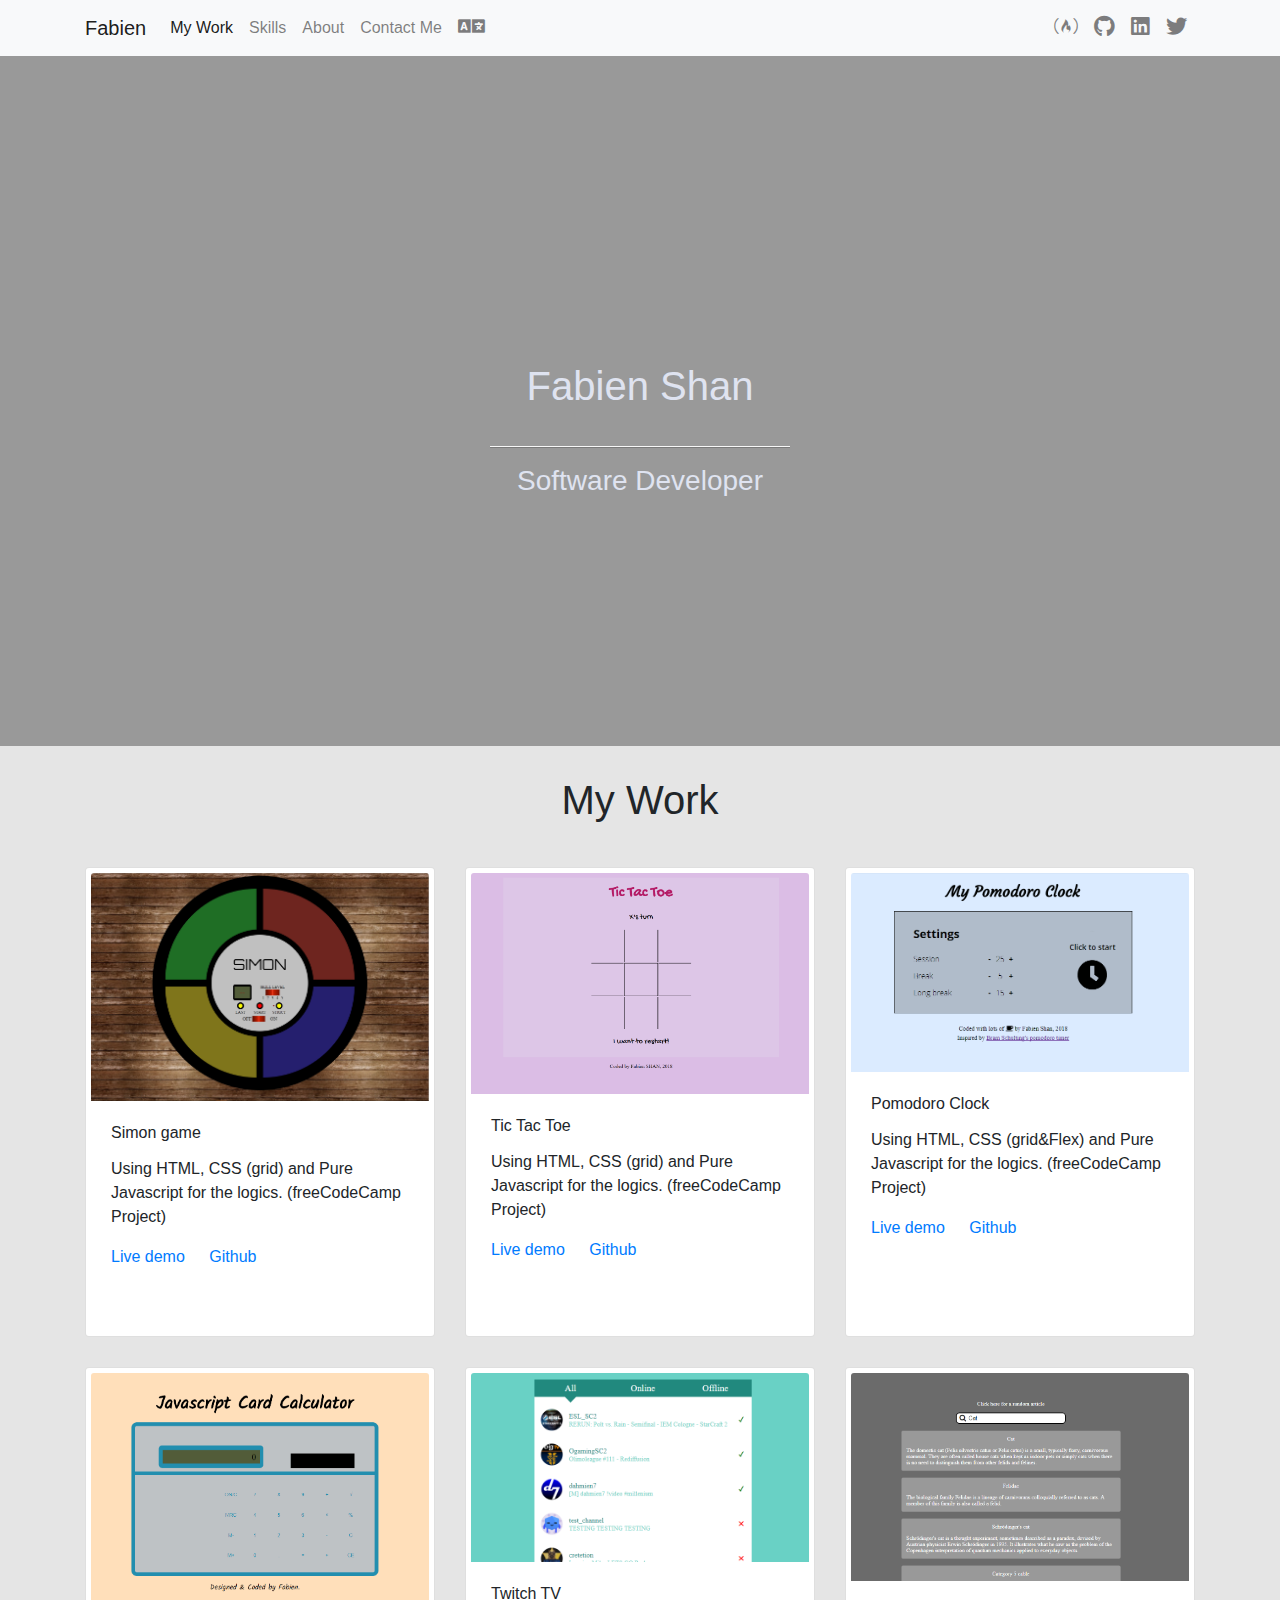
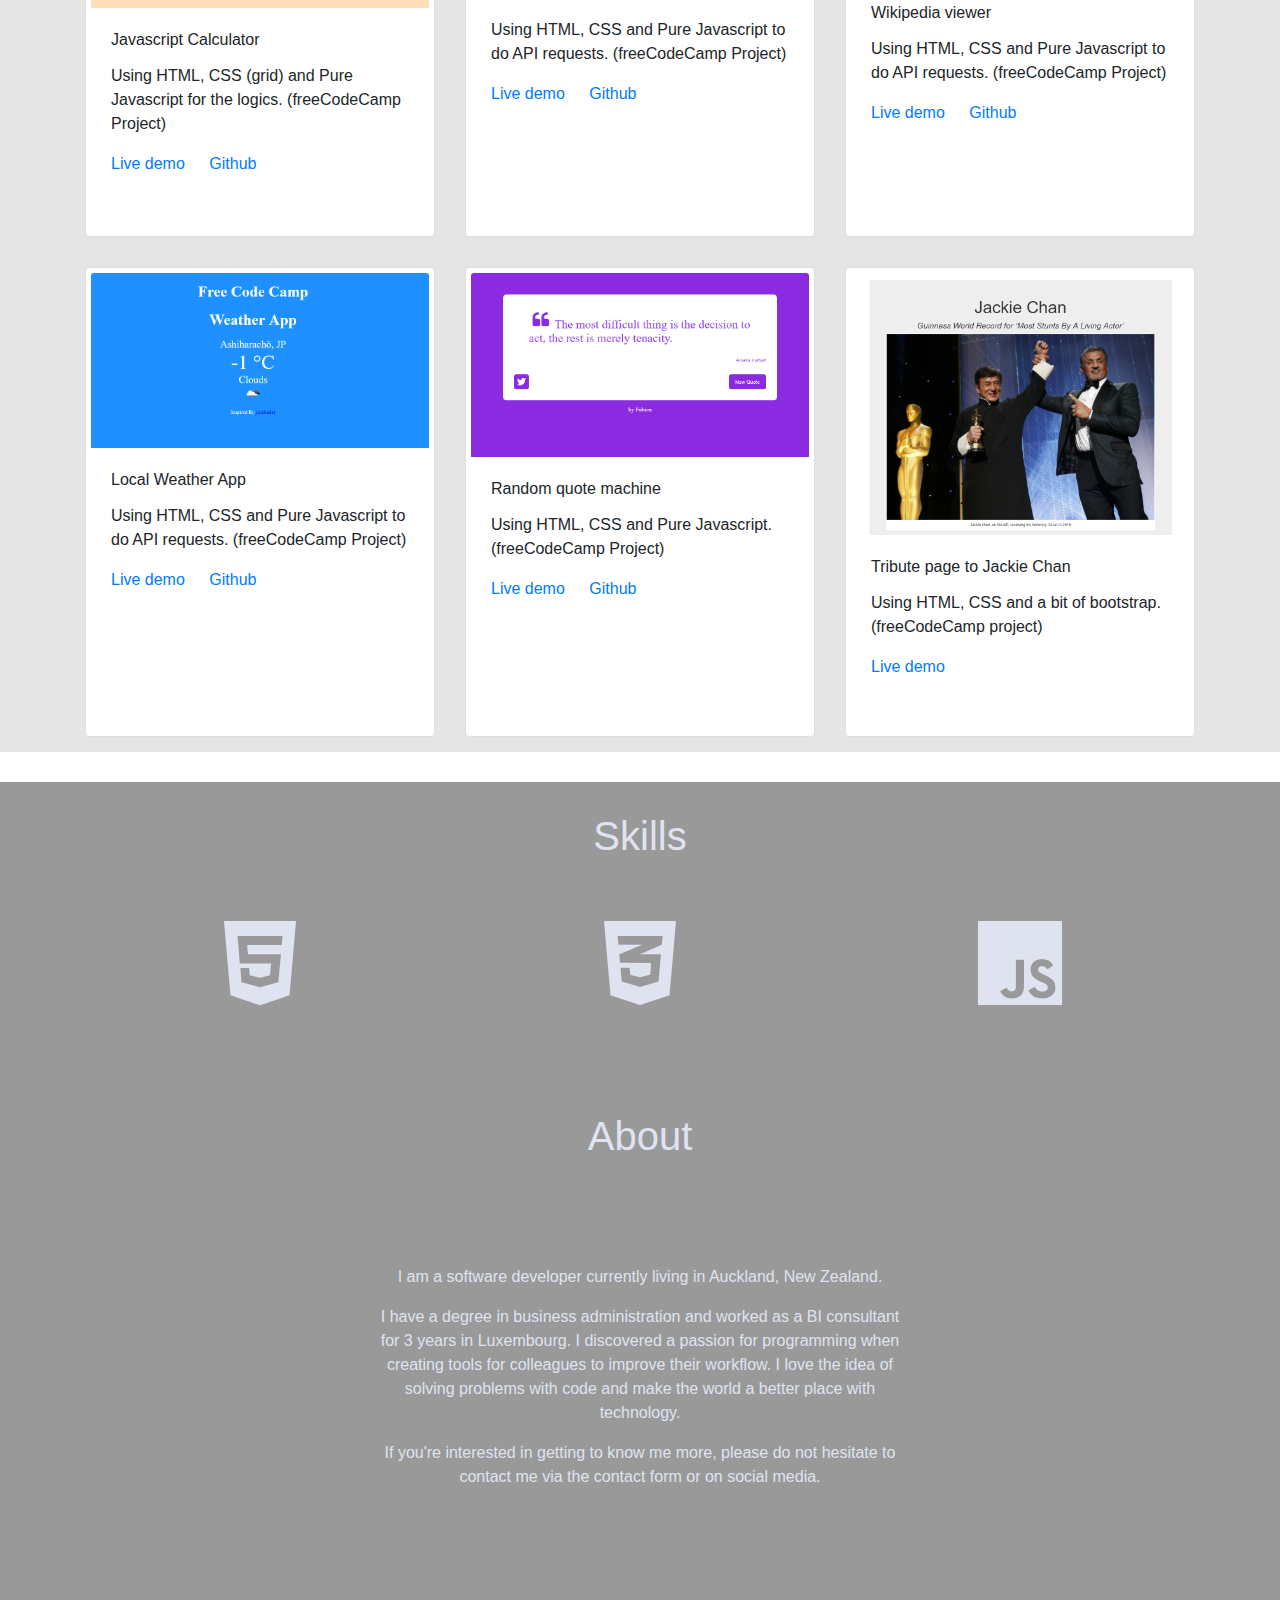
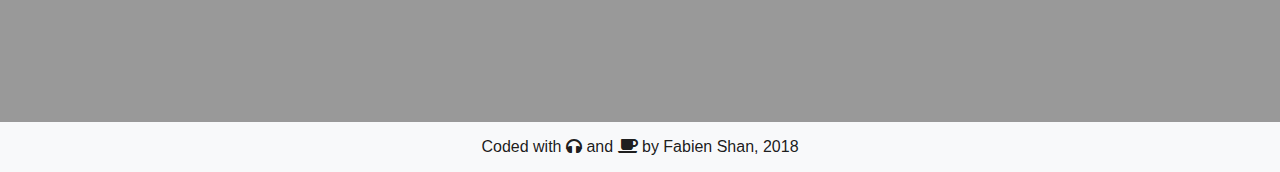
<file: index.html>
<!DOCTYPE html>
<html lang="en">
<head>
    <meta charset="UTF-8">
    <meta name="viewport" content="width=device-width, initial-scale=1, shrink-to-fit=no">
    <title>Fabien's portfolio</title>
    <link rel="stylesheet" href="https://maxcdn.bootstrapcdn.com/bootstrap/4.0.0/css/bootstrap.min.css" integrity="sha384-Gn5384xqQ1aoWXA+058RXPxPg6fy4IWvTNh0E263XmFcJlSAwiGgFAW/dAiS6JXm" crossorigin="anonymous">
    <link rel="stylesheet" href="https://use.fontawesome.com/releases/v5.0.4/css/all.css">
    <link rel="stylesheet" href="./assets/main.css">
</head>
<body data-spy="scroll" data-target="#main-nav" data-offset="0">
	<nav id="main-nav" class="navbar fixed-top navbar-expand-lg navbar-light bg-light">
		<div class="container">
			<a class="navbar-brand" href="#">Fabien</a>
			<button class="navbar-toggler" type="button" data-toggle="collapse" data-target="#menu" aria-expanded="false" aria-label="Toggle navigation">
				<span class="navbar-toggler-icon"></span>
			</button>
			<div class="collapse navbar-collapse" id="menu">
				<div class="navbar-nav">
					<a class="nav-item nav-link active" href="#portfolio">My Work</a>
					<a class="nav-item nav-link" href="#skills">Skills</a>
					<a class="nav-item nav-link" href="#about">About</a>
					<a class="nav-item nav-link" href="#" data-toggle="modal" data-target="#contactModal">Contact Me</a>
					<div class="nav-item dropdown">
						<a class="nav-link" href="#" id="langDropdown" data-toggle="dropdown" aria-haspopup="true" aria-expanded="false">
							<i class="fas fa-language fa-lg"></i>
						</a>
						<div class="dropdown-menu" aria-labelledby="langDropdown">
							<a class="dropdown-item active disabled" href="./index.html">English</a>
							<a class="dropdown-item" href="./index-fr.html">Français</a>
							<a class="dropdown-item" href="./index-jp.html">日本語</a>
						</div>
					</div>
				</div>
				<div class="navbar-nav ml-auto">
					<a class="nav-item nav-link d-none d-sm-none d-lg-block" href="https://www.freecodecamp.org/x140hu4" target="_blank"><i class="fab fa-free-code-camp fa-lg"></i></a>
					<a class="nav-item nav-link d-none d-sm-none d-lg-block" href="https://github.com/shanf-gh" target="_blank"><i class="fab fa-github fa-lg"></i></a>
					<a class="nav-item nav-link d-none d-sm-none d-lg-block" href="https://www.linkedin.com/in/fabien-shan-9a2b2122/?locale=en_US" target="_blank"><i class="fab fa-linkedin fa-lg"></i></a>
					<a class="nav-item nav-link d-none d-sm-none d-lg-block" href="https://twitter.com/X140hu41" target="_blank"><i class="fab fa-twitter fa-lg"></i></a>
				</div>
			</div>
		</div>
	</nav>
    <div id="hero" class="align-center">
        <div class="overlay">
            <div id="hero-title">
                <h1>Fabien Shan</h1>
                <hr>
                <h3>Software Developer</h3>
            </div>
        </div>
    </div>
    <section id="sec-portfolio">
        <div class="container">
            <a id="portfolio" class="anchor"></a>
            <h1 class="text-center">My Work</h1>         
            <div class="row">   
                <!-- <div class="col-lg-4 col-md-6">
                    <div class="card">
                        <img src="http://lorempixel.com/output/cats-q-c-640-480-7.jpg" alt="Random cat" class="card-img-top">
                        <div class="card-body">
                            <p class="card-text">New projects... meow</p>
                        </div>
                    </div>
                </div> -->
                <div class="col-lg-4 col-md-6">
                    <div class="card">
                        <img src="./assets/images/Portfolio-Simon_game.png" alt="Simon game" class="card-img-top">
                        <div class="card-body">
                            <div class="card-title">
                                Simon game
                            </div>
                            <p class="card-text">
                                Using HTML, CSS (grid) and Pure Javascript for the logics. (freeCodeCamp Project)
                            </p>
                            <a href="https://codepen.io/X140hu4/full/RQZvye" class="card-link">Live demo</a>
                            <a href="https://github.com/X140hu4/FCC/tree/master/09.%20Simon%20Game" class="card-link">Github</a>
                        </div>
                    </div>
                </div>
                <div class="col-lg-4 col-md-6">
                    <div class="card">
                        <img src="./assets/images/Portfolio-TicTacToe.png" alt="Tic Tac Toe" class="card-img-top">
                        <div class="card-body">
                            <div class="card-title">
                                Tic Tac Toe
                            </div>
                            <p class="card-text">
                                Using HTML, CSS (grid) and Pure Javascript for the logics. (freeCodeCamp Project)
                            </p>
                            <a href="https://codepen.io/X140hu4/full/oEzVpE" class="card-link">Live demo</a>
                            <a href="https://github.com/X140hu4/FCC/tree/master/08.%20Tic%20Tac%20Toe" class="card-link">Github</a>
                        </div>
                    </div>
                </div>
                <div class="col-lg-4 col-md-6">
                    <div class="card">
                        <img src="./assets/images/Portfolio-Pomodoro.gif" alt="Pomodoro clock" class="card-img-top">
                        <div class="card-body">
                            <div class="card-title">
                                Pomodoro Clock
                            </div>
                            <p class="card-text">
                                Using HTML, CSS (grid&Flex) and Pure Javascript for the logics. (freeCodeCamp Project)
                            </p>
                            <a href="https://codepen.io/X140hu4/full/mXyMvg" class="card-link">Live demo</a>
                            <a href="https://github.com/X140hu4/FCC/tree/master/07.%20Pomorodo%20Clock" class="card-link">Github</a>
                        </div>
                    </div>
                </div>
                <div class="col-lg-4 col-md-6">
                    <div class="card">
                        <img src="./assets/images/Portfolio-JS_Calculator.png" alt="Javascript Calculator" class="card-img-top">
                        <div class="card-body">
                            <div class="card-title">
                                Javascript Calculator
                            </div>
                            <p class="card-text">
                                Using HTML, CSS (grid) and Pure Javascript for the logics. (freeCodeCamp Project)
                            </p>
                            <a href="https://codepen.io/X140hu4/full/QaXMbv/" class="card-link">Live demo</a>
                            <a href="https://github.com/X140hu4/FCC/tree/master/06.%20JS%20Calculator" class="card-link">Github</a>
                        </div>
                    </div>
                </div>
                <div class="col-lg-4 col-md-6">
                    <div class="card">
                        <img src="./assets/images/Portfolio-Twitch_TV.png" alt="Twitch TV" class="card-img-top">
                        <div class="card-body">
                            <div class="card-title">
                                Twitch TV
                            </div>
                            <p class="card-text">
                                Using HTML, CSS and Pure Javascript to do API requests. (freeCodeCamp Project)
                            </p>
                            <a href="https://codepen.io/X140hu4/full/KyaZvX" class="card-link">Live demo</a>
                            <a href="https://github.com/X140hu4/FCC/tree/master/05.%20Twitchtv" class="card-link">Github</a>
                        </div>
                    </div>
                </div>
                <div class="col-lg-4 col-md-6">
                    <div class="card">
                        <img src="./assets/images/Portfolio-Wiki_Viewer.png" alt="Wikipedia Viewer" class="card-img-top">
                        <div class="card-body">
                            <div class="card-title">
                                Wikipedia viewer
                            </div>
                            <p class="card-text">
                                Using HTML, CSS and Pure Javascript to do API requests. (freeCodeCamp Project)
                            </p>
                            <a href="https://codepen.io/X140hu4/full/gXMZrR/" class="card-link">Live demo</a>
                            <a href="https://github.com/X140hu4/FCC/tree/master/04.%20Wikipedia%20Viewer" class="card-link">Github</a>
                        </div>
                    </div>
                </div>
                <div class="col-lg-4 col-md-6">
                    <div class="card">
                        <img src="./assets/images/Portfolio-Local_Weather.png" alt="Local Weather" class="card-img-top">
                        <div class="card-body">
                            <div class="card-title">
                                Local Weather App
                            </div>
                            <p class="card-text">
                                Using HTML, CSS and Pure Javascript to do API requests. (freeCodeCamp Project)
                            </p>
                            <a href="https://codepen.io/X140hu4/full/Bwbdby/" class="card-link">Live demo</a>
                            <a href="https://github.com/X140hu4/FCC/tree/master/03.%20Local%20Weather" class="card-link">Github</a>
                        </div>
                    </div>
                </div>
                <div class="col-lg-4 col-md-6">
                    <div class="card">
                        <img src="./assets/images/Portfolio-Random_Quote_Machine.png" alt="Random Quote Machine" class="card-img-top">
                        <div class="card-body">
                            <div class="card-title">
                                Random quote machine
                            </div>
                            <p class="card-text">
                                Using HTML, CSS and Pure Javascript. (freeCodeCamp Project)
                            </p>
                            <a href="https://codepen.io/X140hu4/full/Yrgqbq/" class="card-link">Live demo</a>
                            <a href="https://github.com/X140hu4/FCC/tree/master/02.%20Random%20Quote%20Machine" class="card-link">Github</a>
                        </div>
                    </div>
                </div>
                <div class="col-lg-4 col-md-6">
                    <div class="card">
                        <img src="./assets/images/Portfolio-Tribute_Page.png" alt="Tribute page" class="card-img-top">
                        <div class="card-body">
                            <div class="card-title">
                                Tribute page to Jackie Chan
                            </div>
                            <p class="card-text">
                                Using HTML, CSS and a bit of bootstrap. (freeCodeCamp project)
                            </p>
                            <a href="https://codepen.io/X140hu4/full/qRWoeo" class="card-link">Live demo</a>
                        </div>
                    </div>
                </div>
            </div>
        </div>
    </section>

    <section id="sec-skills">
        <div class="overlay">
            <div class="container">
                <a id="skills" class="anchor"></a>
                <h1 class="text-center">Skills</h1>
                <div class="row">
                    <i class="fab fa-html5 fa-6x col-4 text-center"></i>
                    <i class="fab fa-css3-alt fa-6x col-4 text-center"></i>
                    <i class="fab fa-js fa-6x col-4 text-center"></i>
                    <i class="col-2"></i>
                    <!-- <i class="fab fa-node fa-6x col-4 text-center"></i>
                    <i class="fab fa-react fa-6x col-4 text-center"></i> -->
                </div>
            </div>
        </div>
    </section>
    <section id="sec-about">
        <div class="overlay">
            <div class="container">
                <a id="about" class="anchor"></a>
                <h1 class="text-center">About</h1>  
                <div class="row">
                    <div id="about-text" class="col-lg-6">
                        <p>    
                            I am a software developer currently living in Auckland, New Zealand.
                        </p>
                        <p> 
                            I have a degree in business administration and worked as a BI consultant 
                            for 3 years in Luxembourg. I discovered a passion for programming when 
                            creating tools for colleagues to improve their workflow. I love the idea 
                            of solving problems with code and make the world a better place with technology.
                        </p>
                        <p>     
                            If you're interested in getting to know me more, please do not hesitate to 
                            contact me via the contact form or on social media.
                        </p>                           
                    </div>
                </div>
            </div>
        </div>
    </section>

    <div id="footer">
        <div class="container">
            <span>Coded with <i class="fa fa-headphones" aria-hidden="true"></i> and <i class="fa fa-coffee" aria-hidden="true"></i> by Fabien Shan, 2018</span>
        </div>
    </div>



    <!-- Modal -->
    <div class="modal fade" id="contactModal" tabindex="-1" role="dialog" aria-labelledby="contactModalLabel" aria-hidden="true">
        <div class="modal-dialog" role="document">
            <div class="modal-content">
                <div class="modal-header">
                    <h5 class="modal-title" id="contactModalLabel">Contact form</h5>
                    <button type="button" class="close" data-dismiss="modal" aria-label="Close">
                    <span aria-hidden="true">&times;</span>
                    </button>
                </div>
                <div class="modal-body">
                    <form id="myForm" method="POST" action="https://formspree.io/f/xzboydjv">
                        <div class="form-group">            
                            <input type="text" class="form-control" name="sender-name" placeholder="Your name" required>
                        </div>
                        <div class="form-group">
                            <input type="email" class="form-control" name="sender-email" placeholder="Your email" required>
                        </div>
                        <div class="form-group">
                            <input type="text" class="form-control" name="message-title" placeholder="Title" required>
                        </div>
                        <div class="form-group">
                        <textarea class="form-control" name="message-text" id="message-text" placeholder="Your message here..."></textarea>
                        </div>
                    
                        <div class="modal-footer">
                            <button type="button" class="btn btn-secondary" data-dismiss="modal">Cancel</button>
                            <button type="submit" class="btn btn-primary">Send</button>
                        </div>
                    </form>
                </div>
            </div>
        </div>
    </div>

    <script src="https://code.jquery.com/jquery-3.2.1.slim.min.js" integrity="sha384-KJ3o2DKtIkvYIK3UENzmM7KCkRr/rE9/Qpg6aAZGJwFDMVNA/GpGFF93hXpG5KkN" crossorigin="anonymous"></script>
    <script src="https://cdnjs.cloudflare.com/ajax/libs/popper.js/1.12.9/umd/popper.min.js" integrity="sha384-ApNbgh9B+Y1QKtv3Rn7W3mgPxhU9K/ScQsAP7hUibX39j7fakFPskvXusvfa0b4Q" crossorigin="anonymous"></script>
    <script src="https://maxcdn.bootstrapcdn.com/bootstrap/4.0.0/js/bootstrap.min.js" integrity="sha384-JZR6Spejh4U02d8jOt6vLEHfe/JQGiRRSQQxSfFWpi1MquVdAyjUar5+76PVCmYl" crossorigin="anonymous"></script>    
</body>
</html>
</file>
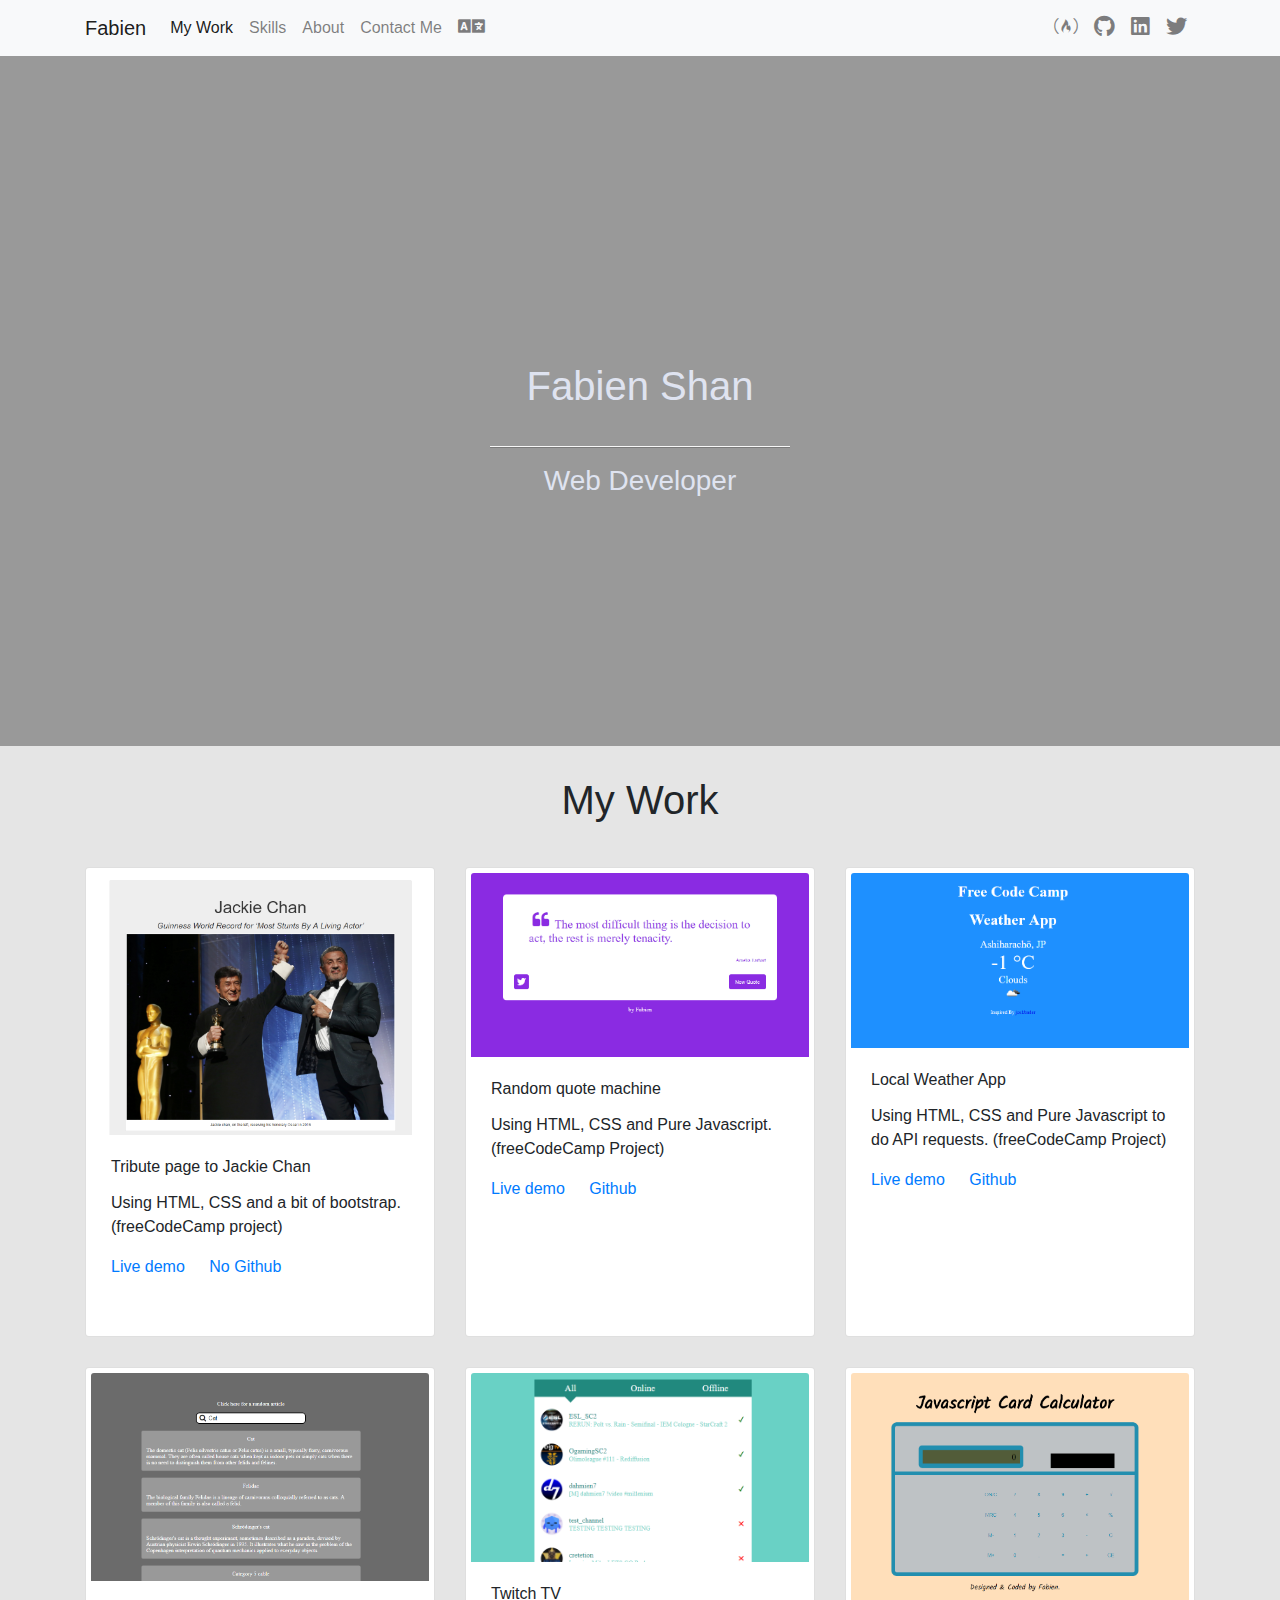
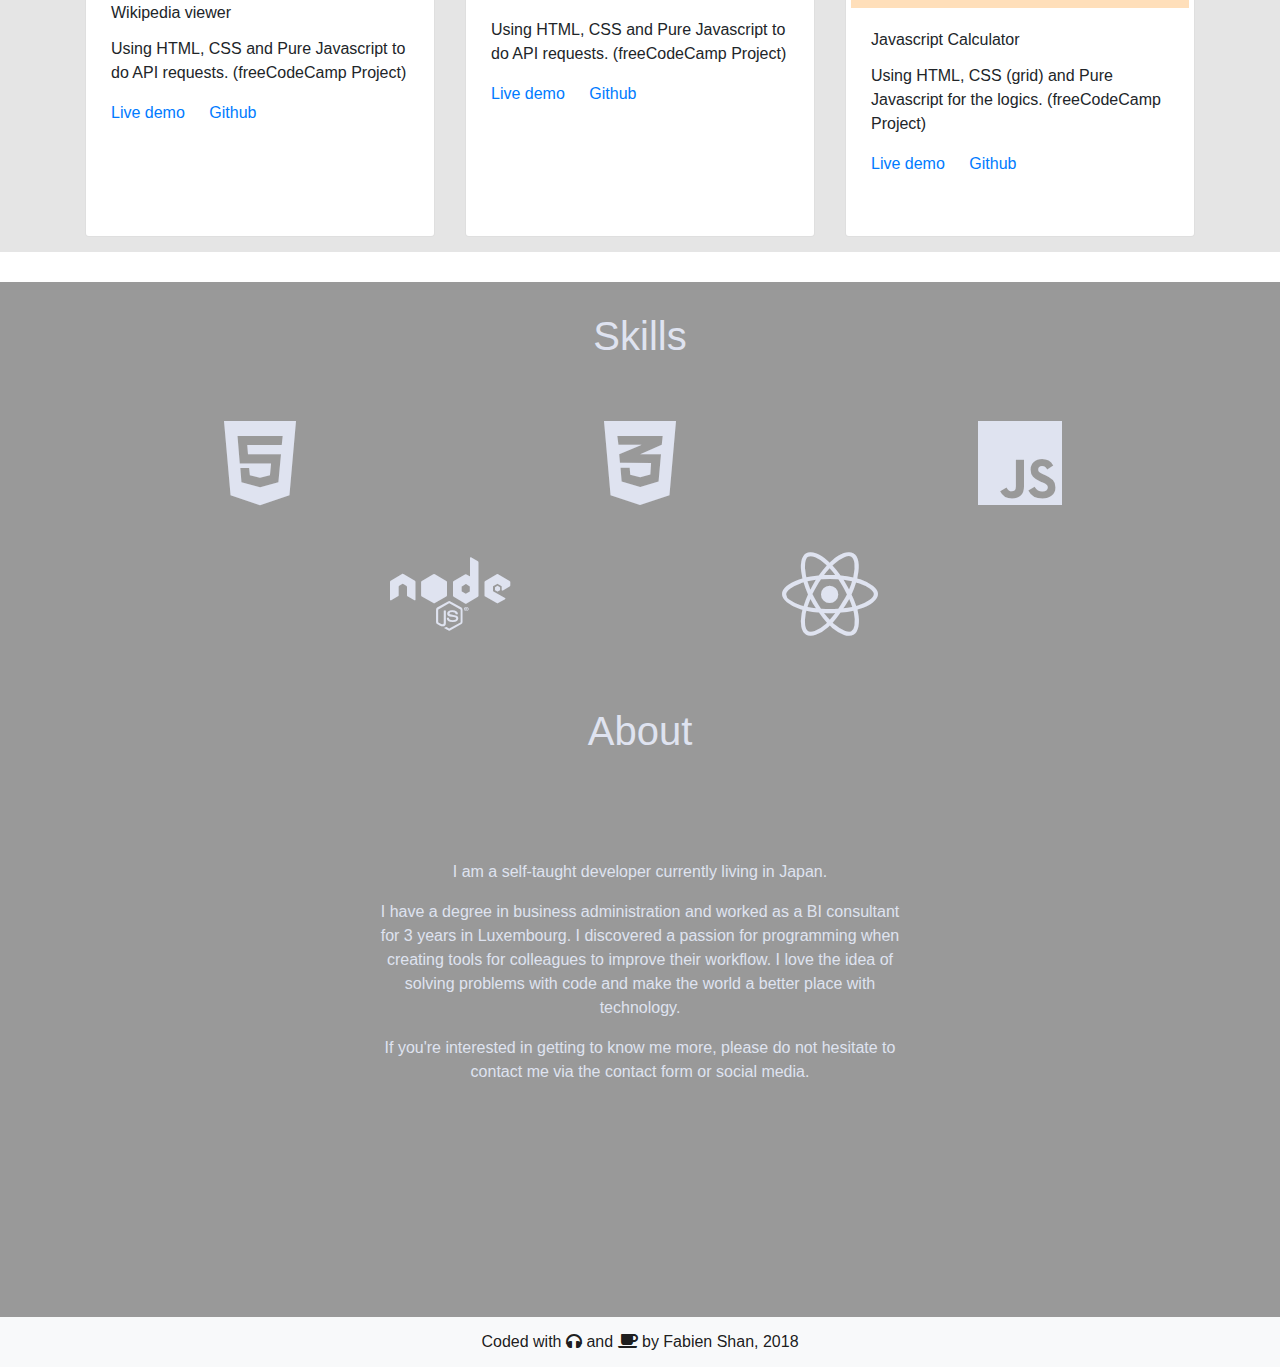
<file: index-en.html>
<!DOCTYPE html>
<html lang="en">
<head>
    <meta charset="UTF-8">
    <meta name="viewport" content="width=device-width, initial-scale=1, shrink-to-fit=no">
    <title>Fabien's portfolio</title>
    <link rel="stylesheet" href="https://maxcdn.bootstrapcdn.com/bootstrap/4.0.0/css/bootstrap.min.css" integrity="sha384-Gn5384xqQ1aoWXA+058RXPxPg6fy4IWvTNh0E263XmFcJlSAwiGgFAW/dAiS6JXm" crossorigin="anonymous">
    <link rel="stylesheet" href="https://use.fontawesome.com/releases/v5.0.4/css/all.css">
    <link rel="stylesheet" href="./assets/main.css">
</head>
<nav id="main-nav" class="navbar fixed-top navbar-expand-lg navbar-light bg-light">
    <div class="container">
        <a class="navbar-brand" href="#">Fabien</a>
        <button class="navbar-toggler" type="button" data-toggle="collapse" data-target="#menu" aria-controls="navbarNavDropdown" aria-expanded="false" aria-label="Toggle navigation">
            <span class="navbar-toggler-icon"></span>
        </button>
        <div class="collapse navbar-collapse" id="menu">
            <div class="navbar-nav">
                <a class="nav-item nav-link active" href="#portfolio">My Work</a>
                <a class="nav-item nav-link" href="#skills">Skills</a>
                <a class="nav-item nav-link" href="#about">About</a>
                <a class="nav-item nav-link" href="#" data-toggle="modal" data-target="#contactModal">Contact Me</a>
                <div class="nav-item dropdown">
                    <a class="nav-link" href="#" id="langDropdown" data-toggle="dropdown" aria-haspopup="true" aria-expanded="false">
                        <i class="fas fa-language fa-lg"></i></a>
                    </a>
                    <div class="dropdown-menu" aria-labelledby="langDropdown">
                        <a class="dropdown-item active disabled" href="#">English</a>
                        <a class="dropdown-item" href="./index-fr.html">Français</a>
                        <a class="dropdown-item" href="./index-jp.html">日本語</a>
                    </div>
                </div>
            </div>
            <div class="navbar-nav ml-auto">
                <a class="nav-item nav-link d-none d-sm-none d-lg-block" href="https://www.freecodecamp.org/x140hu4" target="_blank"><i class="fab fa-free-code-camp fa-lg"></i></a>
                <a class="nav-item nav-link d-none d-sm-none d-lg-block" href="https://github.com/X140hu4" target="_blank"><i class="fab fa-github fa-lg"></i></a>
                <a class="nav-item nav-link d-none d-sm-none d-lg-block" href="https://www.linkedin.com/in/fabien-shan-9a2b2122/?locale=en_US" target="_blank"><i class="fab fa-linkedin fa-lg"></i></a>
                <a class="nav-item nav-link d-none d-sm-none d-lg-block" href="https://twitter.com/X140hu41" target="_blank"><i class="fab fa-twitter fa-lg"></i></a>
            </div>
        </div>
    </div>
</nav>
<body data-spy="scroll" data-target="#main-nav" data-offset="0">
    <div id="hero" class="align-center">
        <div class="overlay">
            <div id="hero-title">
                <h1>Fabien Shan</h1>
                <hr>
                <h3>Web Developer</h3>
            </div>
        </div>
    </div>
    <section id="sec-portfolio">
        <div class="container">
            <a id="portfolio" class="anchor"></a>
            <h1 class="text-center">My Work</h1>         
            <div class="row">   
                <div class="col-lg-4 col-md-6">
                    <div class="card">
                        <img src="./assets/images/Portfolio-Tribute_Page.png" alt="Tribute page" class="card-img-top">
                        <div class="card-body">
                            <div class="card-title">
                                Tribute page to Jackie Chan
                            </div>
                            <p class="card-text">
                                Using HTML, CSS and a bit of bootstrap. (freeCodeCamp project)
                            </p>
                            <a href="https://codepen.io/X140hu4/full/qRWoeo" class="card-link">Live demo</a>
                            <a href="" class="card-link">No Github</a>
                        </div>
                    </div>
                </div>
                <div class="col-lg-4 col-md-6">
                    <div class="card">
                        <img src="./assets/images/Portfolio-Random_Quote_Machine.png" alt="Random Quote Machine" class="card-img-top">
                        <div class="card-body">
                            <div class="card-title">
                                Random quote machine
                            </div>
                            <p class="card-text">
                                Using HTML, CSS and Pure Javascript. (freeCodeCamp Project)
                            </p>
                            <a href="https://codepen.io/X140hu4/full/Yrgqbq/" class="card-link">Live demo</a>
                            <a href="https://github.com/X140hu4/FCC/tree/master/2.%20Random%20Quote%20Machine" class="card-link">Github</a>
                        </div>
                    </div>
                </div>
                <div class="col-lg-4 col-md-6">
                    <div class="card">
                        <img src="./assets/images/Portfolio-Local_Weather.png" alt="Local Weather" class="card-img-top">
                        <div class="card-body">
                            <div class="card-title">
                                Local Weather App
                            </div>
                            <p class="card-text">
                                Using HTML, CSS and Pure Javascript to do API requests. (freeCodeCamp Project)
                            </p>
                            <a href="https://codepen.io/X140hu4/full/Bwbdby/" class="card-link">Live demo</a>
                            <a href="https://github.com/X140hu4/FCC/tree/master/3.%20Local%20Weather" class="card-link">Github</a>
                        </div>
                    </div>
                </div>
                <div class="col-lg-4 col-md-6">
                    <div class="card">
                        <img src="./assets/images/Portfolio-Wiki_Viewer.png" alt="Wikipedia Viewer" class="card-img-top">
                        <div class="card-body">
                            <div class="card-title">
                                Wikipedia viewer
                            </div>
                            <p class="card-text">
                                Using HTML, CSS and Pure Javascript to do API requests. (freeCodeCamp Project)
                            </p>
                            <a href="https://codepen.io/X140hu4/full/gXMZrR/" class="card-link">Live demo</a>
                            <a href="https://github.com/X140hu4/FCC/tree/master/4.%20Wikipedia%20Viewer" class="card-link">Github</a>
                        </div>
                    </div>
                </div>
                <div class="col-lg-4 col-md-6">
                    <div class="card">
                        <img src="./assets/images/Portfolio-Twitch_TV.png" alt="Twitch TV" class="card-img-top">
                        <div class="card-body">
                            <div class="card-title">
                                Twitch TV
                            </div>
                            <p class="card-text">
                                Using HTML, CSS and Pure Javascript to do API requests. (freeCodeCamp Project)
                            </p>
                            <a href="https://codepen.io/X140hu4/full/KyaZvX" class="card-link">Live demo</a>
                            <a href="https://github.com/X140hu4/FCC/tree/master/5.%20Twitchtv" class="card-link">Github</a>
                        </div>
                    </div>
                </div>
                <div class="col-lg-4 col-md-6">
                    <div class="card">
                        <img src="./assets/images/Portfolio-JS_Calculator.png" alt="Javascript Calculator" class="card-img-top">
                        <div class="card-body">
                            <div class="card-title">
                                Javascript Calculator
                            </div>
                            <p class="card-text">
                                Using HTML, CSS (grid) and Pure Javascript for the logics. (freeCodeCamp Project)
                            </p>
                            <a href="https://codepen.io/X140hu4/full/QaXMbv/" class="card-link">Live demo</a>
                            <a href="https://github.com/X140hu4/FCC/tree/master/6.%20JS%20Calculator" class="card-link">Github</a>
                        </div>
                    </div>
                </div>
                <!-- <div class="col-lg-4 col-md-6">
                    <div class="card">
                        <img src="http://lorempixel.com/output/cats-q-c-640-480-7.jpg" alt="Random cat" class="card-img-top">
                        <div class="card-body">
                            <p class="card-text">Explain why there is no more projects ? meow</p>
                        </div>
                    </div>
                </div> -->
            </div>
        </div>
    </section>

    <section id="sec-skills">
        <div class="overlay">
            <div class="container">
                <a id="skills" class="anchor"></a>
                <h1 class="text-center">Skills</h1>
                <div class="row">
                    <i class="fab fa-html5 fa-6x col-sm-4 text-center"></i>
                    <i class="fab fa-css3-alt fa-6x col-sm-4 text-center"></i>
                    <i class="fab fa-js fa-6x col-sm-4 text-center"></i>
                    <i class="col-sm-2"></i>
                    <i class="fab fa-node fa-6x col-sm-4 text-center"></i>
                    <i class="fab fa-react fa-6x col-sm-4 text-center"></i>
                </div>
            </div>
        </div>
    </section>
    <section id="sec-about">
        <div class="overlay">
            <div class="container">
                <a id="about" class="anchor"></a>
                <h1 class="text-center">About</h1>  
                <div class="row">
                    <div id="about-text" class="col-lg-6">
                        <p>    
                            I am a self-taught developer currently living in Japan. 
                        </p>
                        <p> 
                            I have a degree in business administration and worked as a BI consultant 
                            for 3 years in Luxembourg. I discovered a passion for programming when 
                            creating tools for colleagues to improve their workflow. I love the idea 
                            of solving problems with code and make the world a better place with technology.
                        </p>
                        <p>     
                            If you're interested in getting to know me more, please do not hesitate to 
                            contact me via the contact form or social media.
                        </p>                           
                    </div>
                </div>
            </div>
        </div>
    </section>

    <div id="footer">
        <div class="container">
            <span>Coded with <i class="fa fa-headphones" aria-hidden="true"></i> and <i class="fa fa-coffee" aria-hidden="true"></i> by Fabien Shan, 2018</span>
        </div>
    </div>



    <!-- Modal -->
    <div class="modal fade" id="contactModal" tabindex="-1" role="dialog" aria-labelledby="contactModalLabel" aria-hidden="true">
        <div class="modal-dialog" role="document">
            <div class="modal-content">
                <div class="modal-header">
                    <h5 class="modal-title" id="contactModalLabel">Contact form</h5>
                    <button type="button" class="close" data-dismiss="modal" aria-label="Close">
                    <span aria-hidden="true">&times;</span>
                    </button>
                </div>
                <div class="modal-body">
                    <form id="myForm" method="POST" action="https://formspree.io/shan.fabien@gmail.com">
                        <div class="form-group">            
                            <input type="text" class="form-control" name="sender-name" placeholder="Your name" required>
                        </div>
                        <div class="form-group">
                            <input type="email" class="form-control" name="sender-email" placeholder="Your email" required>
                        </div>
                        <div class="form-group">
                            <input type="text" class="form-control" name="message-title" placeholder="Title" required>
                        </div>
                        <div class="form-group">
                        <textarea class="form-control" name="message-text" id="message-text" placeholder="Your message here..."></textarea>
                        </div>
                    </form>
                </div>
                <div class="modal-footer">
                    <button type="button" class="btn btn-secondary" data-dismiss="modal">Cancel</button>
                    <button type="submit" class="btn btn-primary" onClick="submitForm()">Send</button>
                </div>
            </div>
        </div>
    </div>
</body>

<script src="https://code.jquery.com/jquery-3.2.1.slim.min.js" integrity="sha384-KJ3o2DKtIkvYIK3UENzmM7KCkRr/rE9/Qpg6aAZGJwFDMVNA/GpGFF93hXpG5KkN" crossorigin="anonymous"></script>
<script src="https://cdnjs.cloudflare.com/ajax/libs/popper.js/1.12.9/umd/popper.min.js" integrity="sha384-ApNbgh9B+Y1QKtv3Rn7W3mgPxhU9K/ScQsAP7hUibX39j7fakFPskvXusvfa0b4Q" crossorigin="anonymous"></script>
<script src="https://maxcdn.bootstrapcdn.com/bootstrap/4.0.0/js/bootstrap.min.js" integrity="sha384-JZR6Spejh4U02d8jOt6vLEHfe/JQGiRRSQQxSfFWpi1MquVdAyjUar5+76PVCmYl" crossorigin="anonymous"></script>
<!-- <script src="https://cdnjs.cloudflare.com/ajax/libs/jquery-validate/1.17.0/jquery.validate.min.js"></script>
<script src="./assets/script.js"></script> -->

</html>
</file>
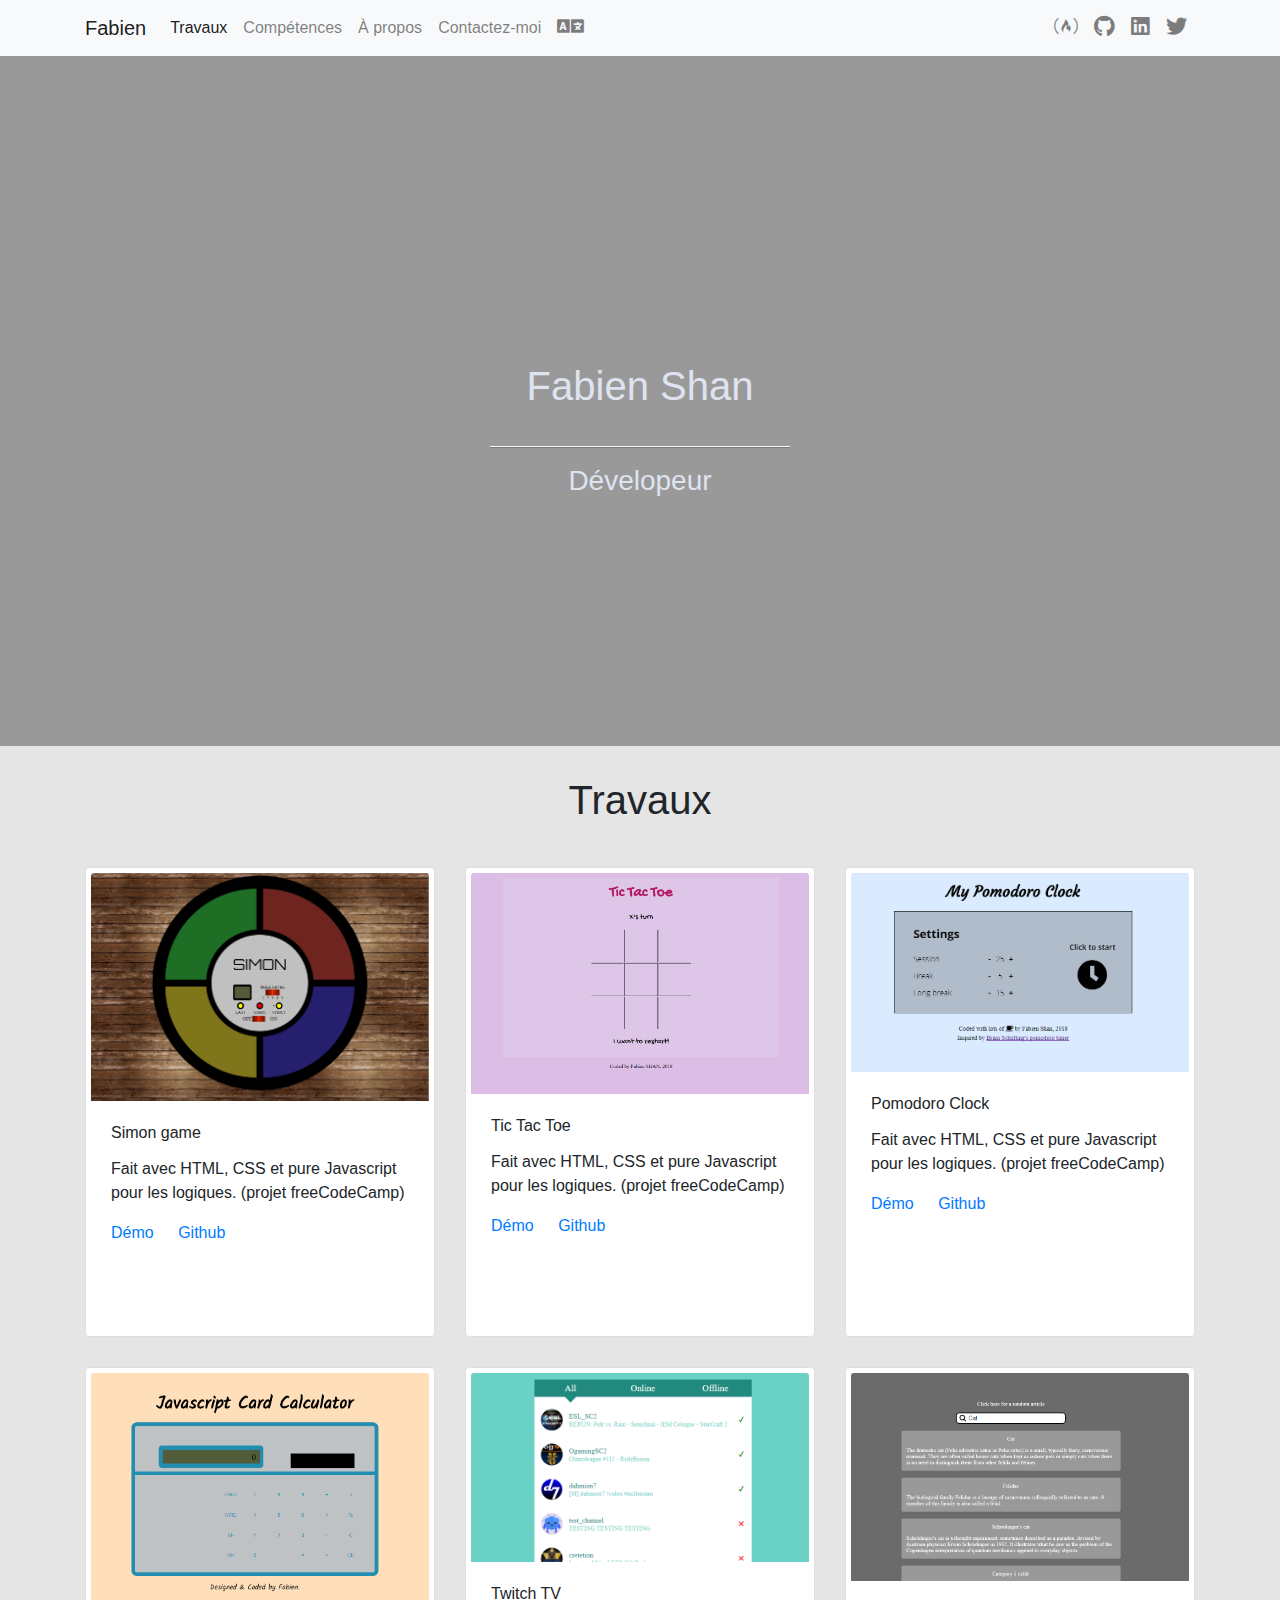
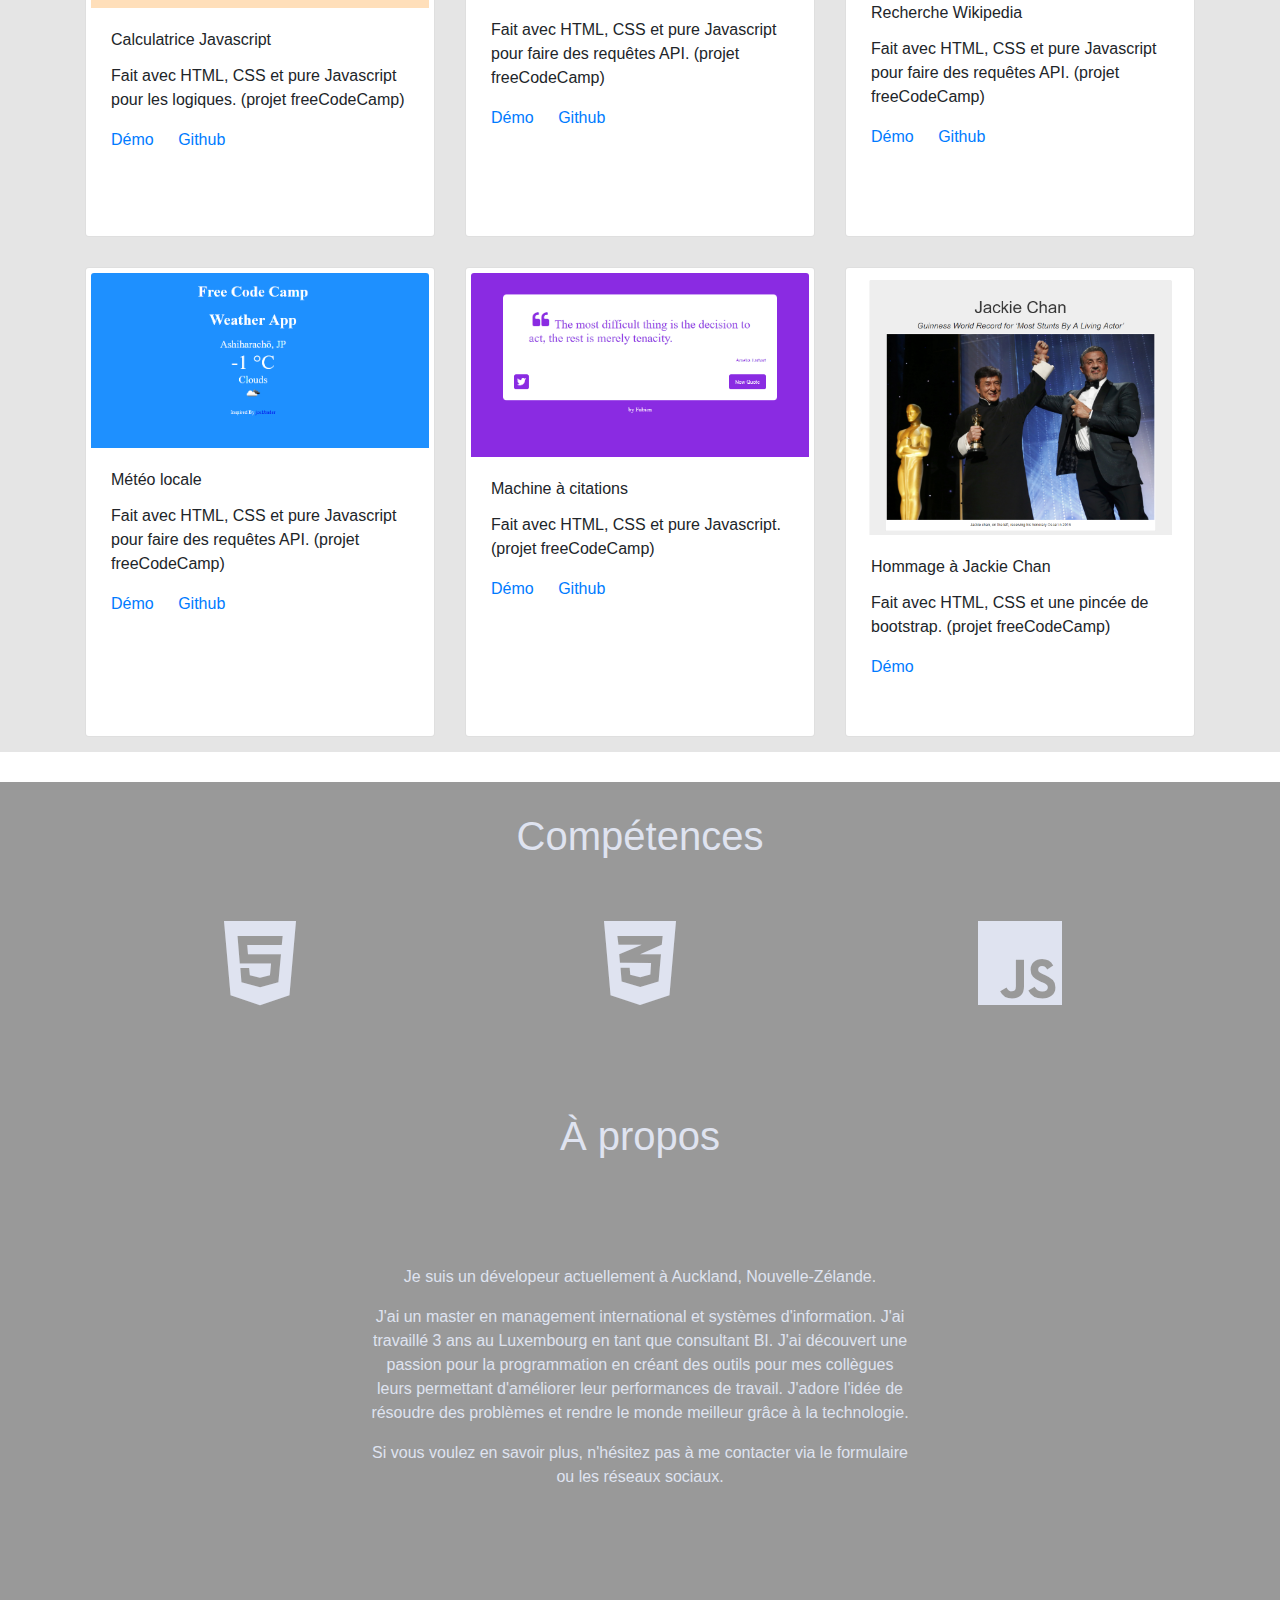
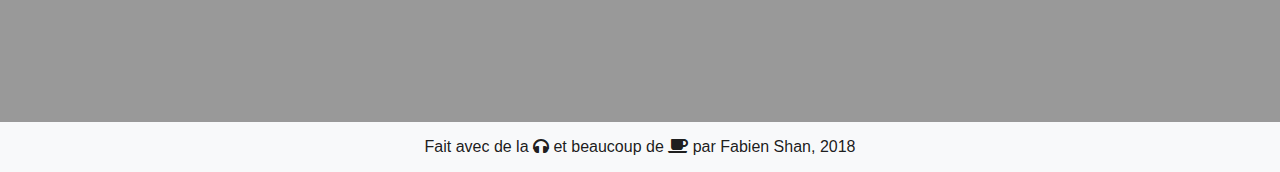
<file: index-fr.html>
<!DOCTYPE html>
<html lang="en">
<head>
    <meta charset="UTF-8">
    <meta name="viewport" content="width=device-width, initial-scale=1, shrink-to-fit=no">
    <title>Fabien's portfolio</title>
    <link rel="stylesheet" href="https://maxcdn.bootstrapcdn.com/bootstrap/4.0.0/css/bootstrap.min.css" integrity="sha384-Gn5384xqQ1aoWXA+058RXPxPg6fy4IWvTNh0E263XmFcJlSAwiGgFAW/dAiS6JXm" crossorigin="anonymous">
    <link rel="stylesheet" href="https://use.fontawesome.com/releases/v5.0.4/css/all.css">
    <link rel="stylesheet" href="./assets/main.css">
</head>
<body data-spy="scroll" data-target="#main-nav" data-offset="0">
    <nav id="main-nav" class="navbar fixed-top navbar-expand-lg navbar-light bg-light">
        <div class="container">
            <a class="navbar-brand" href="#">Fabien</a>
            <button class="navbar-toggler" type="button" data-toggle="collapse" data-target="#menu" aria-controls="navbarNavDropdown" aria-expanded="false" aria-label="Toggle navigation">
                <span class="navbar-toggler-icon"></span>
            </button>
            <div class="collapse navbar-collapse" id="menu">
                <div class="navbar-nav">
                    <a class="nav-item nav-link active" href="#portfolio">Travaux</a>
                    <a class="nav-item nav-link" href="#skills">Compétences</a>
                    <a class="nav-item nav-link" href="#about">À propos</a>
                    <a class="nav-item nav-link" href="#" data-toggle="modal" data-target="#contactModal">Contactez-moi</a>
                    <div class="nav-item dropdown">
                        <a class="nav-link" href="#" id="langDropdown" data-toggle="dropdown" aria-haspopup="true" aria-expanded="false">
                            <i class="fas fa-language fa-lg"></i>
                        </a>
                        <div class="dropdown-menu" aria-labelledby="langDropdown">
                            <a class="dropdown-item" href="./index.html">English</a>
                            <a class="dropdown-item active disabled" href="./index-fr.html">Français</a>
                            <a class="dropdown-item" href="./index-jp.html">日本語</a>
                        </div>
                    </div>
                </div>
                <div class="navbar-nav ml-auto">
                    <a class="nav-item nav-link d-none d-sm-none d-lg-block" href="https://www.freecodecamp.org/x140hu4" target="_blank"><i class="fab fa-free-code-camp fa-lg"></i></a>
                    <a class="nav-item nav-link d-none d-sm-none d-lg-block" href="https://github.com/shanf-gh" target="_blank"><i class="fab fa-github fa-lg"></i></a>
                    <a class="nav-item nav-link d-none d-sm-none d-lg-block" href="https://www.linkedin.com/in/fabien-shan-9a2b2122/?locale=en_US" target="_blank"><i class="fab fa-linkedin fa-lg"></i></a>
                    <a class="nav-item nav-link d-none d-sm-none d-lg-block" href="https://twitter.com/X140hu41" target="_blank"><i class="fab fa-twitter fa-lg"></i></a>
                </div>
            </div>
        </div>
    </nav>
    <div id="hero" class="align-center">
        <div class="overlay">
            <div id="hero-title">
                <h1>Fabien Shan</h1>
                <hr>
                <h3>Dévelopeur</h3>
            </div>
        </div>
    </div>
    <section id="sec-portfolio">
        <div class="container">
            <a id="portfolio" class="anchor"></a>
            <h1 class="text-center">Travaux</h1>         
            <div class="row">      
                <!-- <div class="col-lg-4 col-md-6">
                    <div class="card">
                        <img src="http://lorempixel.com/output/cats-q-c-640-480-7.jpg" alt="Random cat" class="card-img-top">
                        <div class="card-body">
                            <p class="card-text">New projects... meow</p>
                        </div>
                    </div>
                </div> -->   
                <div class="col-lg-4 col-md-6">
                    <div class="card">
                        <img src="./assets/images/Portfolio-Simon_game.png" alt="Simon game" class="card-img-top">
                        <div class="card-body">
                            <div class="card-title">
                                Simon game
                            </div>
                            <p class="card-text">
                                Fait avec HTML, CSS et pure Javascript pour les logiques. (projet freeCodeCamp)
                            </p>
                            <a href="https://codepen.io/X140hu4/full/RQZvye" class="card-link">Démo</a>
                            <a href="https://github.com/X140hu4/FCC/tree/master/09.%20Simon%20Game" class="card-link">Github</a>
                        </div>
                    </div>
                </div>
                <div class="col-lg-4 col-md-6">
                    <div class="card">
                        <img src="./assets/images/Portfolio-TicTacToe.png" alt="Tic Tac Toe" class="card-img-top">
                        <div class="card-body">
                            <div class="card-title">
                                Tic Tac Toe
                            </div>
                            <p class="card-text">
                                Fait avec HTML, CSS et pure Javascript pour les logiques. (projet freeCodeCamp)
                            </p>
                            <a href="https://codepen.io/X140hu4/full/oEzVpE" class="card-link">Démo</a>
                            <a href="https://github.com/X140hu4/FCC/tree/master/08.%20Tic%20Tac%20Toe" class="card-link">Github</a>
                        </div>
                    </div>
                </div>
                <div class="col-lg-4 col-md-6">
                    <div class="card">
                        <img src="./assets/images/Portfolio-Pomodoro.gif" alt="Pomodoro clock" class="card-img-top">
                        <div class="card-body">
                            <div class="card-title">
                                Pomodoro Clock
                            </div>
                            <p class="card-text">
                                Fait avec HTML, CSS et pure Javascript pour les logiques. (projet freeCodeCamp)
                            </p>
                            <a href="https://codepen.io/X140hu4/full/mXyMvg" class="card-link">Démo</a>
                            <a href="https://github.com/X140hu4/FCC/tree/master/07.%20Pomorodo%20Clock" class="card-link">Github</a>
                        </div>
                    </div>
                </div>
                <div class="col-lg-4 col-md-6">
                    <div class="card">
                        <img src="./assets/images/Portfolio-JS_Calculator.png" alt="Javascript Calculator" class="card-img-top">
                        <div class="card-body">
                            <div class="card-title">
                                Calculatrice Javascript
                            </div>
                            <p class="card-text">
                                Fait avec HTML, CSS et pure Javascript pour les logiques. (projet freeCodeCamp)
                            </p>
                            <a href="https://codepen.io/X140hu4/full/KyaZvX" class="card-link">Démo</a>
                            <a href="https://github.com/X140hu4/FCC/tree/master/06.%20JS%20Calculator" class="card-link">Github</a>
                        </div>
                    </div>
                </div>
                <div class="col-lg-4 col-md-6">
                    <div class="card">
                        <img src="./assets/images/Portfolio-Twitch_TV.png" alt="Twitch TV" class="card-img-top">
                        <div class="card-body">
                            <div class="card-title">
                                Twitch TV
                            </div>
                            <p class="card-text">
                                Fait avec HTML, CSS et pure Javascript pour faire des requêtes API. (projet freeCodeCamp)
                            </p>
                            <a href="https://codepen.io/X140hu4/full/KyaZvX" class="card-link">Démo</a>
                            <a href="https://github.com/X140hu4/FCC/tree/master/05.%20Twitchtv" class="card-link">Github</a>
                        </div>
                    </div>
                </div>
                <div class="col-lg-4 col-md-6">
                    <div class="card">
                        <img src="./assets/images/Portfolio-Wiki_Viewer.png" alt="Wikipedia Viewer" class="card-img-top">
                        <div class="card-body">
                            <div class="card-title">
                                Recherche Wikipedia
                            </div>
                            <p class="card-text">
                                Fait avec HTML, CSS et pure Javascript pour faire des requêtes API. (projet freeCodeCamp)
                            </p>
                            <a href="https://codepen.io/X140hu4/full/gXMZrR/" class="card-link">Démo</a>
                            <a href="https://github.com/X140hu4/FCC/tree/master/04.%20Wikipedia%20Viewer" class="card-link">Github</a>
                        </div>
                    </div>
                </div>
                <div class="col-lg-4 col-md-6">
                    <div class="card">
                        <img src="./assets/images/Portfolio-Local_Weather.png" alt="Local Weather" class="card-img-top">
                        <div class="card-body">
                            <div class="card-title">
                                Météo locale
                            </div>
                            <p class="card-text">
                                Fait avec HTML, CSS et pure Javascript pour faire des requêtes API. (projet freeCodeCamp)
                            </p>
                            <a href="https://codepen.io/X140hu4/full/Bwbdby/" class="card-link">Démo</a>
                            <a href="https://github.com/X140hu4/FCC/tree/master/03.%20Local%20Weather" class="card-link">Github</a>
                        </div>
                    </div>
                </div>
                <div class="col-lg-4 col-md-6">
                    <div class="card">
                        <img src="./assets/images/Portfolio-Random_Quote_Machine.png" alt="Random Quote Machine" class="card-img-top">
                        <div class="card-body">
                            <div class="card-title">
                                Machine à citations
                            </div>
                            <p class="card-text">
                                Fait avec HTML, CSS et pure Javascript. (projet freeCodeCamp)
                            </p>
                            <a href="https://codepen.io/X140hu4/full/Yrgqbq/" class="card-link">Démo</a>
                            <a href="https://github.com/X140hu4/FCC/tree/master/02.%20Random%20Quote%20Machine" class="card-link">Github</a>
                        </div>
                    </div>
                </div>
                <div class="col-lg-4 col-md-6">
                    <div class="card">
                        <img src="./assets/images/Portfolio-Tribute_Page.png" alt="Tribute page" class="card-img-top">
                        <div class="card-body">
                            <div class="card-title">
                                Hommage à Jackie Chan
                            </div>
                            <p class="card-text">
                                Fait avec HTML, CSS et une pincée de bootstrap. (projet freeCodeCamp)
                            </p>
                            <a href="https://codepen.io/X140hu4/full/qRWoeo" class="card-link">Démo</a>
                        </div>
                    </div>
                </div>
            </div>
        </div>
    </section>

    <section id="sec-skills">
        <div class="overlay">
            <div class="container">
                <a id="skills" class="anchor"></a>
                <h1 class="text-center">Compétences</h1>
                <div class="row">
                    <i class="fab fa-html5 fa-6x col-4 text-center"></i>
                    <i class="fab fa-css3-alt fa-6x col-4 text-center"></i>
                    <i class="fab fa-js fa-6x col-4 text-center"></i>
                    <i class="col-2"></i>
                    <!-- <i class="fab fa-node fa-6x col-4 text-center"></i>
                    <i class="fab fa-react fa-6x col-4 text-center"></i> -->
                </div>
            </div>
        </div>
    </section>
    <section id="sec-about">
        <div class="overlay">
            <div class="container">
                <a id="about" class="anchor"></a>
                <h1 class="text-center">À propos</h1>  
                <div class="row">
                    <div id="about-text" class="col-lg-6">
                        <p>    
                            Je suis un dévelopeur actuellement à Auckland, Nouvelle-Zélande.
                        </p>
                        <p> 
                            J'ai un master en management international et systèmes d'information. J'ai
                            travaillé 3 ans au Luxembourg en tant que consultant BI. J'ai découvert une
                            passion pour la programmation en créant des outils pour mes collègues leurs 
                            permettant d'améliorer leur performances de travail. J'adore l'idée de résoudre des
                            problèmes et rendre le monde meilleur grâce à la technologie.
                        </p>
                        <p>     
                            Si vous voulez en savoir plus, n'hésitez pas à me contacter via le formulaire
                            ou les réseaux sociaux.
                        </p>                           
                    </div>
                </div>
            </div>
        </div>
    </section>

    <div id="footer">
        <div class="container">
            <span>Fait avec de la <i class="fa fa-headphones" aria-hidden="true"></i> et beaucoup de <i class="fa fa-coffee" aria-hidden="true"></i> par Fabien Shan, 2018</span>
        </div>
    </div>



    <!-- Modal -->
    <div class="modal fade" id="contactModal" tabindex="-1" role="dialog" aria-labelledby="contactModalLabel" aria-hidden="true">
        <div class="modal-dialog" role="document">
            <div class="modal-content">
                <div class="modal-header">
                    <h5 class="modal-title" id="contactModalLabel">Formulaire de contact</h5>
                    <button type="button" class="close" data-dismiss="modal" aria-label="Close">
                    <span aria-hidden="true">&times;</span>
                    </button>
                </div>
                <div class="modal-body">
                    <form id="myForm" method="POST" action="https://formspree.io/f/shan.fabien@gmail.com">
                        <div class="form-group">            
                            <input type="text" class="form-control" name="sender-name" placeholder="Votre nom" required>
                        </div>
                        <div class="form-group">
                            <input type="email" class="form-control" name="sender-email" placeholder="Votre email" required>
                        </div>
                        <div class="form-group">
                            <input type="text" class="form-control" name="message-title" placeholder="Titre" required>
                        </div>
                        <div class="form-group">
                        <textarea class="form-control" name="message-text" id="message-text" placeholder="Votre message ici..."></textarea>
                        </div>
                        <div class="modal-footer">
                            <button type="button" class="btn btn-secondary" data-dismiss="modal">Annuler</button>
                            <button type="submit" class="btn btn-primary" onClick="submitForm()">Envoyer</button>
                        </div>
                    </form>
                </div>
            </div>
        </div>
    </div>
</body>

<script src="https://code.jquery.com/jquery-3.2.1.slim.min.js" integrity="sha384-KJ3o2DKtIkvYIK3UENzmM7KCkRr/rE9/Qpg6aAZGJwFDMVNA/GpGFF93hXpG5KkN" crossorigin="anonymous"></script>
<script src="https://cdnjs.cloudflare.com/ajax/libs/popper.js/1.12.9/umd/popper.min.js" integrity="sha384-ApNbgh9B+Y1QKtv3Rn7W3mgPxhU9K/ScQsAP7hUibX39j7fakFPskvXusvfa0b4Q" crossorigin="anonymous"></script>
<script src="https://maxcdn.bootstrapcdn.com/bootstrap/4.0.0/js/bootstrap.min.js" integrity="sha384-JZR6Spejh4U02d8jOt6vLEHfe/JQGiRRSQQxSfFWpi1MquVdAyjUar5+76PVCmYl" crossorigin="anonymous"></script>

</html>
</file>
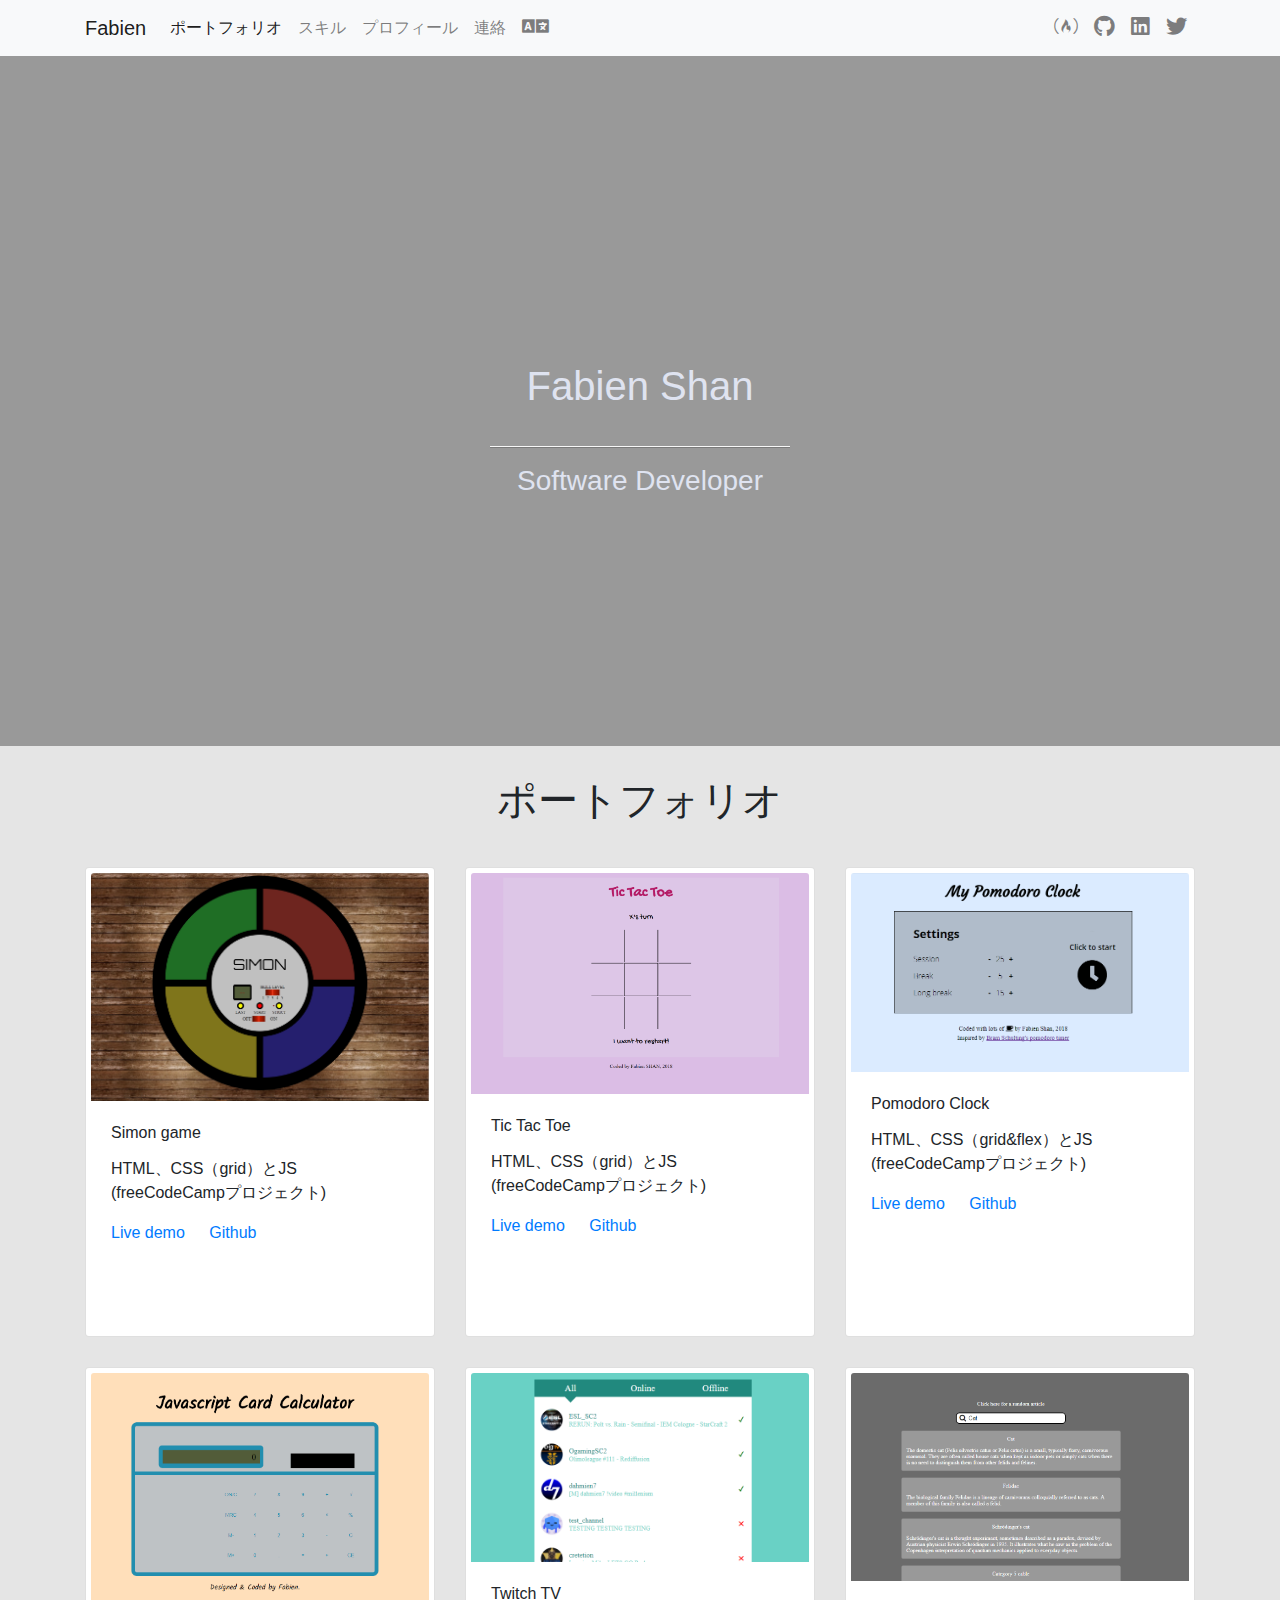
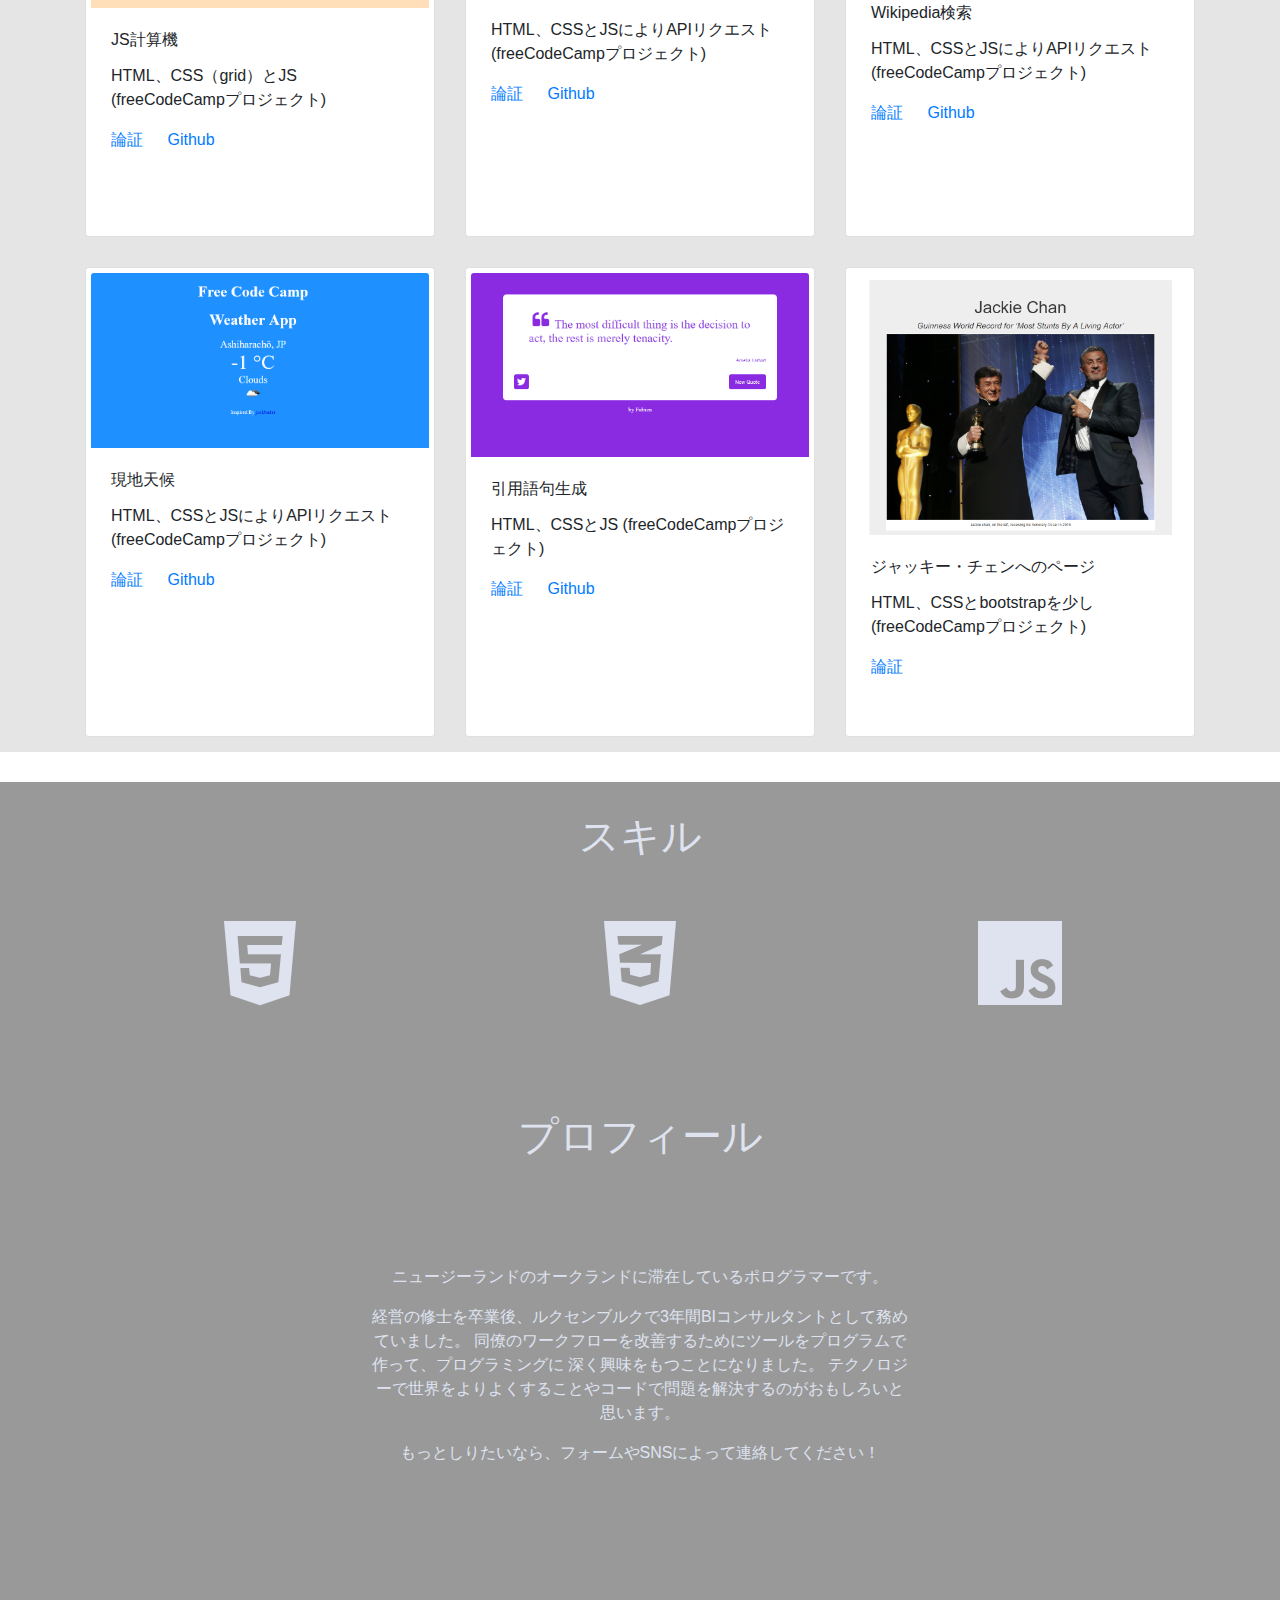
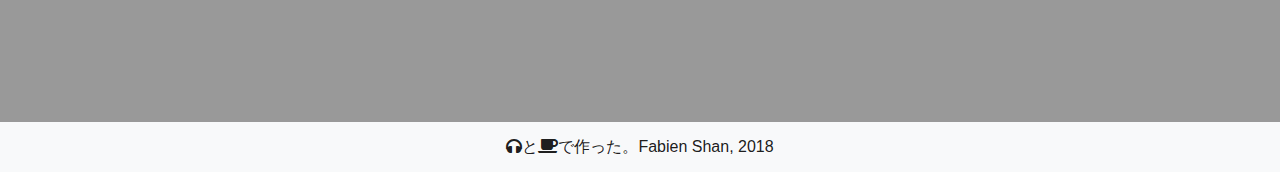
<file: index-jp.html>
<!DOCTYPE html>
<html lang="en">
<head>
	<meta charset="UTF-8">
	<meta name="viewport" content="width=device-width, initial-scale=1, shrink-to-fit=no">
	<title>Fabien's portfolio</title>
	<link rel="stylesheet" href="https://maxcdn.bootstrapcdn.com/bootstrap/4.0.0/css/bootstrap.min.css" integrity="sha384-Gn5384xqQ1aoWXA+058RXPxPg6fy4IWvTNh0E263XmFcJlSAwiGgFAW/dAiS6JXm" crossorigin="anonymous">
	<link rel="stylesheet" href="https://use.fontawesome.com/releases/v5.0.4/css/all.css">
	<link rel="stylesheet" href="./assets/main.css">
</head>
<body data-spy="scroll" data-target="#main-nav" data-offset="0">
	<nav id="main-nav" class="navbar fixed-top navbar-expand-lg navbar-light bg-light">
		<div class="container">
			<a class="navbar-brand" href="#">Fabien</a>
			<button class="navbar-toggler" type="button" data-toggle="collapse" data-target="#menu" aria-controls="navbarNavDropdown" aria-expanded="false" aria-label="Toggle navigation">
				<span class="navbar-toggler-icon"></span>
			</button>
			<div class="collapse navbar-collapse" id="menu">
				<div class="navbar-nav">
					<a class="nav-item nav-link active" href="#portfolio">ポートフォリオ</a>
					<a class="nav-item nav-link" href="#skills">スキル</a>
					<a class="nav-item nav-link" href="#about">プロフィール</a>
					<a class="nav-item nav-link" href="#" data-toggle="modal" data-target="#contactModal">連絡</a>
					<div class="nav-item dropdown">
						<a class="nav-link" href="#" id="langDropdown" data-toggle="dropdown" aria-haspopup="true" aria-expanded="false">
							<i class="fas fa-language fa-lg"></i>
						</a>
						<div class="dropdown-menu" aria-labelledby="langDropdown">
							<a class="dropdown-item" href="./index.html">English</a>
							<a class="dropdown-item" href="./index-fr.html">Français</a>
							<a class="dropdown-item active disabled" href="./index-jp.html">日本語</a>
						</div>
					</div>
				</div>
				<div class="navbar-nav ml-auto">
					<a class="nav-item nav-link d-none d-sm-none d-lg-block" href="https://www.freecodecamp.org/x140hu4" target="_blank"><i class="fab fa-free-code-camp fa-lg"></i></a>
					<a class="nav-item nav-link d-none d-sm-none d-lg-block" href="https://github.com/shanf-gh" target="_blank"><i class="fab fa-github fa-lg"></i></a>
					<a class="nav-item nav-link d-none d-sm-none d-lg-block" href="https://www.linkedin.com/in/fabien-shan-9a2b2122/?locale=en_US" target="_blank"><i class="fab fa-linkedin fa-lg"></i></a>
					<a class="nav-item nav-link d-none d-sm-none d-lg-block" href="https://twitter.com/X140hu41" target="_blank"><i class="fab fa-twitter fa-lg"></i></a>
				</div>
			</div>
		</div>
	</nav>
	<div id="hero" class="align-center">
		<div class="overlay">
			<div id="hero-title">
				<h1>Fabien Shan</h1>
				<hr>
				<h3>Software Developer</h3>
			</div>
		</div>
	</div>
	<section id="sec-portfolio">
		<div class="container">
			<a id="portfolio" class="anchor"></a>
			<h1 class="text-center">ポートフォリオ</h1>		 
			<div class="row">   
				<!-- <div class="col-lg-4 col-md-6">
					<div class="card">
						<img src="http://lorempixel.com/output/cats-q-c-640-480-7.jpg" alt="Random cat" class="card-img-top">
						<div class="card-body">
							<p class="card-text">New projects... meow</p>
						</div>
					</div>
				</div> -->
				<div class="col-lg-4 col-md-6">
					<div class="card">
						<img src="./assets/images/Portfolio-Simon_game.png" alt="Simon game" class="card-img-top">
						<div class="card-body">
							<div class="card-title">
								Simon game
							</div>
							<p class="card-text">
								HTML、CSS（grid）とJS (freeCodeCampプロジェクト)
							</p>
							<a href="https://codepen.io/X140hu4/full/RQZvye" class="card-link">Live demo</a>
							<a href="https://github.com/X140hu4/FCC/tree/master/09.%20Simon%20Game" class="card-link">Github</a>
						</div>
					</div>
				</div>
				<div class="col-lg-4 col-md-6">
					<div class="card">
						<img src="./assets/images/Portfolio-TicTacToe.png" alt="Tic Tac Toe" class="card-img-top">
						<div class="card-body">
							<div class="card-title">
								Tic Tac Toe
							</div>
							<p class="card-text">
								HTML、CSS（grid）とJS (freeCodeCampプロジェクト)
							</p>
							<a href="https://codepen.io/X140hu4/full/oEzVpE" class="card-link">Live demo</a>
							<a href="https://github.com/X140hu4/FCC/tree/master/08.%20Tic%20Tac%20Toe" class="card-link">Github</a>
						</div>
					</div>
				</div>
				<div class="col-lg-4 col-md-6">
					<div class="card">
						<img src="./assets/images/Portfolio-Pomodoro.gif" alt="Pomodoro clock" class="card-img-top">
						<div class="card-body">
							<div class="card-title">
								Pomodoro Clock
							</div>
							<p class="card-text">
								HTML、CSS（grid&flex）とJS (freeCodeCampプロジェクト)
							</p>
							<a href="https://codepen.io/X140hu4/full/mXyMvg" class="card-link">Live demo</a>
							<a href="https://github.com/X140hu4/FCC/tree/master/07.%20Pomorodo%20Clock" class="card-link">Github</a>
						</div>
					</div>
				</div>
				<div class="col-lg-4 col-md-6">
					<div class="card">
						<img src="./assets/images/Portfolio-JS_Calculator.png" alt="Javascript Calculator" class="card-img-top">
						<div class="card-body">
							<div class="card-title">
								JS計算機
							</div>
							<p class="card-text">
								HTML、CSS（grid）とJS (freeCodeCampプロジェクト)
							</p>
							<a href="https://codepen.io/X140hu4/full/QaXMbv/" class="card-link">論証</a>
							<a href="https://github.com/X140hu4/FCC/tree/master/06.%20JS%20Calculator" class="card-link">Github</a>
						</div>
					</div>
				</div>
				<div class="col-lg-4 col-md-6">
					<div class="card">
						<img src="./assets/images/Portfolio-Twitch_TV.png" alt="Twitch TV" class="card-img-top">
						<div class="card-body">
							<div class="card-title">
								Twitch TV
							</div>
							<p class="card-text">
								HTML、CSSとJSによりAPIリクエスト (freeCodeCampプロジェクト)
							</p>
							<a href="https://codepen.io/X140hu4/full/KyaZvX" class="card-link">論証</a>
							<a href="https://github.com/X140hu4/FCC/tree/master/05.%20Twitchtv" class="card-link">Github</a>
						</div>
					</div>
				</div>
				<div class="col-lg-4 col-md-6">
					<div class="card">
						<img src="./assets/images/Portfolio-Wiki_Viewer.png" alt="Wikipedia Viewer" class="card-img-top">
						<div class="card-body">
							<div class="card-title">
								Wikipedia検索
							</div>
							<p class="card-text">
								HTML、CSSとJSによりAPIリクエスト (freeCodeCampプロジェクト)
							</p>
							<a href="https://codepen.io/X140hu4/full/gXMZrR/" class="card-link">論証</a>
							<a href="https://github.com/X140hu4/FCC/tree/master/04.%20Wikipedia%20Viewer" class="card-link">Github</a>
						</div>
					</div>
				</div>
				<div class="col-lg-4 col-md-6">
					<div class="card">
						<img src="./assets/images/Portfolio-Local_Weather.png" alt="Local Weather" class="card-img-top">
						<div class="card-body">
							<div class="card-title">
								現地天候
							</div>
							<p class="card-text">
								HTML、CSSとJSによりAPIリクエスト (freeCodeCampプロジェクト)
							</p>
							<a href="https://codepen.io/X140hu4/full/Bwbdby/" class="card-link">論証</a>
							<a href="https://github.com/X140hu4/FCC/tree/master/03.%20Local%20Weather" class="card-link">Github</a>
						</div>
					</div>
				</div>
				<div class="col-lg-4 col-md-6">
					<div class="card">
						<img src="./assets/images/Portfolio-Random_Quote_Machine.png" alt="Random Quote Machine" class="card-img-top">
						<div class="card-body">
							<div class="card-title">
								引用語句生成
							</div>
							<p class="card-text">
								HTML、CSSとJS (freeCodeCampプロジェクト)
							</p>
							<a href="https://codepen.io/X140hu4/full/Yrgqbq/" class="card-link">論証</a>
							<a href="https://github.com/X140hu4/FCC/tree/master/02.%20Random%20Quote%20Machine" class="card-link">Github</a>
						</div>
					</div>
				</div>
				<div class="col-lg-4 col-md-6">
					<div class="card">
						<img src="./assets/images/Portfolio-Tribute_Page.png" alt="Tribute page" class="card-img-top">
						<div class="card-body">
							<div class="card-title">
								ジャッキー・チェンへのページ
							</div>
							<p class="card-text">
								HTML、CSSとbootstrapを少し (freeCodeCampプロジェクト)
							</p>
							<a href="https://codepen.io/X140hu4/full/qRWoeo" class="card-link">論証</a>
						</div>
					</div>
				</div>
			</div>
		</div>
	</section>

	<section id="sec-skills">
		<div class="overlay">
			<div class="container">
				<a id="skills" class="anchor"></a>
				<h1 class="text-center">スキル</h1>
				<div class="row">
					<i class="fab fa-html5 fa-6x col-4 text-center"></i>
					<i class="fab fa-css3-alt fa-6x col-4 text-center"></i>
					<i class="fab fa-js fa-6x col-4 text-center"></i>
					<i class="col-2"></i>
					<!-- <i class="fab fa-node fa-6x col-4 text-center"></i>
					<i class="fab fa-react fa-6x col-4 text-center"></i> -->
				</div>
			</div>
		</div>
	</section>
	<section id="sec-about">
		<div class="overlay">
			<div class="container">
				<a id="about" class="anchor"></a>
				<h1 class="text-center">プロフィール</h1>  
				<div class="row">
					<div id="about-text" class="col-lg-6">
						<p>	
							ニュージーランドのオークランドに滞在しているポログラマーです。
						</p>
						<p> 
							経営の修士を卒業後、ルクセンブルクで3年間BIコンサルタントとして務めていました。
							同僚のワークフローを改善するためにツールをプログラムで作って、プログラミングに
							深く興味をもつことになりました。
							テクノロジーで世界をよりよくすることやコードで問題を解決するのがおもしろいと思います。
						</p>
						<p>
							もっとしりたいなら、フォームやSNSによって連絡してください！
						</p>						   
					</div>
				</div>
			</div>
		</div>
	</section>

	<div id="footer">
		<div class="container">
			<span><i class="fa fa-headphones" aria-hidden="true"></i>と<i class="fa fa-coffee" aria-hidden="true"></i>で作った。Fabien Shan, 2018</span>
		</div>
	</div>



	<!-- Modal -->
	<div class="modal fade" id="contactModal" tabindex="-1" role="dialog" aria-labelledby="contactModalLabel" aria-hidden="true">
		<div class="modal-dialog" role="document">
			<div class="modal-content">
				<div class="modal-header">
					<h5 class="modal-title" id="contactModalLabel">連絡</h5>
					<button type="button" class="close" data-dismiss="modal" aria-label="Close">
					<span aria-hidden="true">&times;</span>
					</button>
				</div>
				<div class="modal-body">
					<form id="myForm" method="POST" action="https://formspree.io/f/shan.fabien@gmail.com">
						<div class="form-group">			
							<input type="text" class="form-control" name="sender-name" placeholder="名前" required>
						</div>
						<div class="form-group">
							<input type="email" class="form-control" name="sender-email" placeholder="メール" required>
						</div>
						<div class="form-group">
							<input type="text" class="form-control" name="message-title" placeholder="件名" required>
						</div>
						<div class="form-group">
						<textarea class="form-control" name="message-text" id="message-text" placeholder="ここはメッセージ..."></textarea>
						</div>
						<div class="modal-footer">
							<button type="button" class="btn btn-secondary" data-dismiss="modal">キャンセル</button>
							<button type="submit" class="btn btn-primary" onClick="submitForm()">送信</button>
						</div>
					</form>
				</div>
			</div>
		</div>
    </div>

    <script src="https://code.jquery.com/jquery-3.2.1.slim.min.js" integrity="sha384-KJ3o2DKtIkvYIK3UENzmM7KCkRr/rE9/Qpg6aAZGJwFDMVNA/GpGFF93hXpG5KkN" crossorigin="anonymous"></script>
    <script src="https://cdnjs.cloudflare.com/ajax/libs/popper.js/1.12.9/umd/popper.min.js" integrity="sha384-ApNbgh9B+Y1QKtv3Rn7W3mgPxhU9K/ScQsAP7hUibX39j7fakFPskvXusvfa0b4Q" crossorigin="anonymous"></script>
    <script src="https://maxcdn.bootstrapcdn.com/bootstrap/4.0.0/js/bootstrap.min.js" integrity="sha384-JZR6Spejh4U02d8jOt6vLEHfe/JQGiRRSQQxSfFWpi1MquVdAyjUar5+76PVCmYl" crossorigin="anonymous"></script>    
</body>
</html>
</file>
<file: assets/main.css>
/* General styling */

body {
    position: relative;
}

.anchor {
    display: block; 
    position: relative; 
    top: -55px; 
    visibility: hidden;
}

.overlay {
    height: 100%;
    width: 100%;
    display: block;
    background-color: rgba(0,0,0,0.4);
}


.container {   /* Set height for position relative to work properly */
    height: 100%;
    width: 100%;
}

h1 {
    padding: 30px 0 20px 0;
}

/* Navbar styling */
.dropdown-item {
    color: rgba(0,0,0,.5);
}

.dropdown-item.active {
    color: rgba(0,0,0,.9);
    background-color: #fff;
}

.fa-free-code-camp:hover {
    color: #006400;
}

.fa-github:hover {
    color: #000;
}

.fa-linkedin:hover {
    color: #0077b5;
}

.fa-twitter:hover {
    color: #1DA1F2;
}


/* Hero styling */
#hero {
    height: 690px;
    background: url("https://images.unsplash.com/photo-1441109296207-fd911f7cd5e5?auto=format&fit=crop&w=1071&q=80") no-repeat center center fixed;
    /* background: url("https://images.unsplash.com/photo-1489844097929-c8d5b91c456e?auto=format&fit=crop&w=1052&q=80") no-repeat center center fixed; */
    /* background: url("https://images.unsplash.com/photo-1459292414836-763d35c7ae4c?auto=format&fit=crop&w=1050&q=80") no-repeat center center fixed; */
    background-size: cover;
    text-align: center;
    color: rgb(223, 227, 240);
}

#hero hr {
    border: 0;
    width: 300px;
    border-top: 1px solid #f8f8f8;
    border-bottom: 1px solid rgba(0,0,0,0.2);
}

#hero-title {
    position: relative;
    top: 40%;
}
/* Body styling */

body {
    padding-top: 56px;
}

/* Portfolio section */

#sec-portfolio {
    background-color: rgba(0,0,0,0.1);
}

#sec-portfolio .row {
    margin-bottom: 30px;
}

#sec-portfolio .card {
    min-height: 470px;
    padding: 5px 5px;
    margin: 15px 0;
}

/* Skills section */
#sec-skills {
    min-height: 300px;
    background: url("https://images.unsplash.com/photo-1509718443690-d8e2fb3474b7?ixlib=rb-0.3.5&s=00348587d342e2ee61133a326e4a7c20&auto=format&fit=crop&w=1050&q=80") no-repeat center center fixed;
    background-size: cover;
    text-align: center;
    color: rgb(223, 227, 240);
}

#sec-skills .row {
    margin-top: 35px;
}

#sec-skills i {
    margin-bottom: 35px;
}


/* About section */

#sec-about {
    height: 640px;
    background: url("https://images.unsplash.com/photo-1452421822248-d4c2b47f0c81?auto=format&fit=crop&w=967&q=80") no-repeat center center fixed;
    background-size: cover;
    text-align: center;
    color: rgb(223, 227, 240);
}

#sec-about .row {
    position: relative;
    top: 12%;
    /* left: 50px;
    text-align: left; */
}

#about-text {
    margin: 0 auto;
}

/* Coloring when hovering logo */
.fa-html5:hover {
    color: #F16528;
}

.fa-css3-alt:hover {
    color: #2965F1;
}

.fa-js:hover {
    color: #F7E018;
}

.fa-node:hover {
    color: #84CE24;
}

.fa-react:hover {
    color: #61DBFB;
}

/* Footer styling */

#footer {
    height: 50px;
    text-align: center;
    background-color: #f8f9fa;
    color: rgba(0,0,0,0.9);
}

#footer .container {
    position: relative;
    top: 25%;
    height: 75%;
}

/* Contact form styling */

#message-text {
    min-height: 200px;
}
</file>
